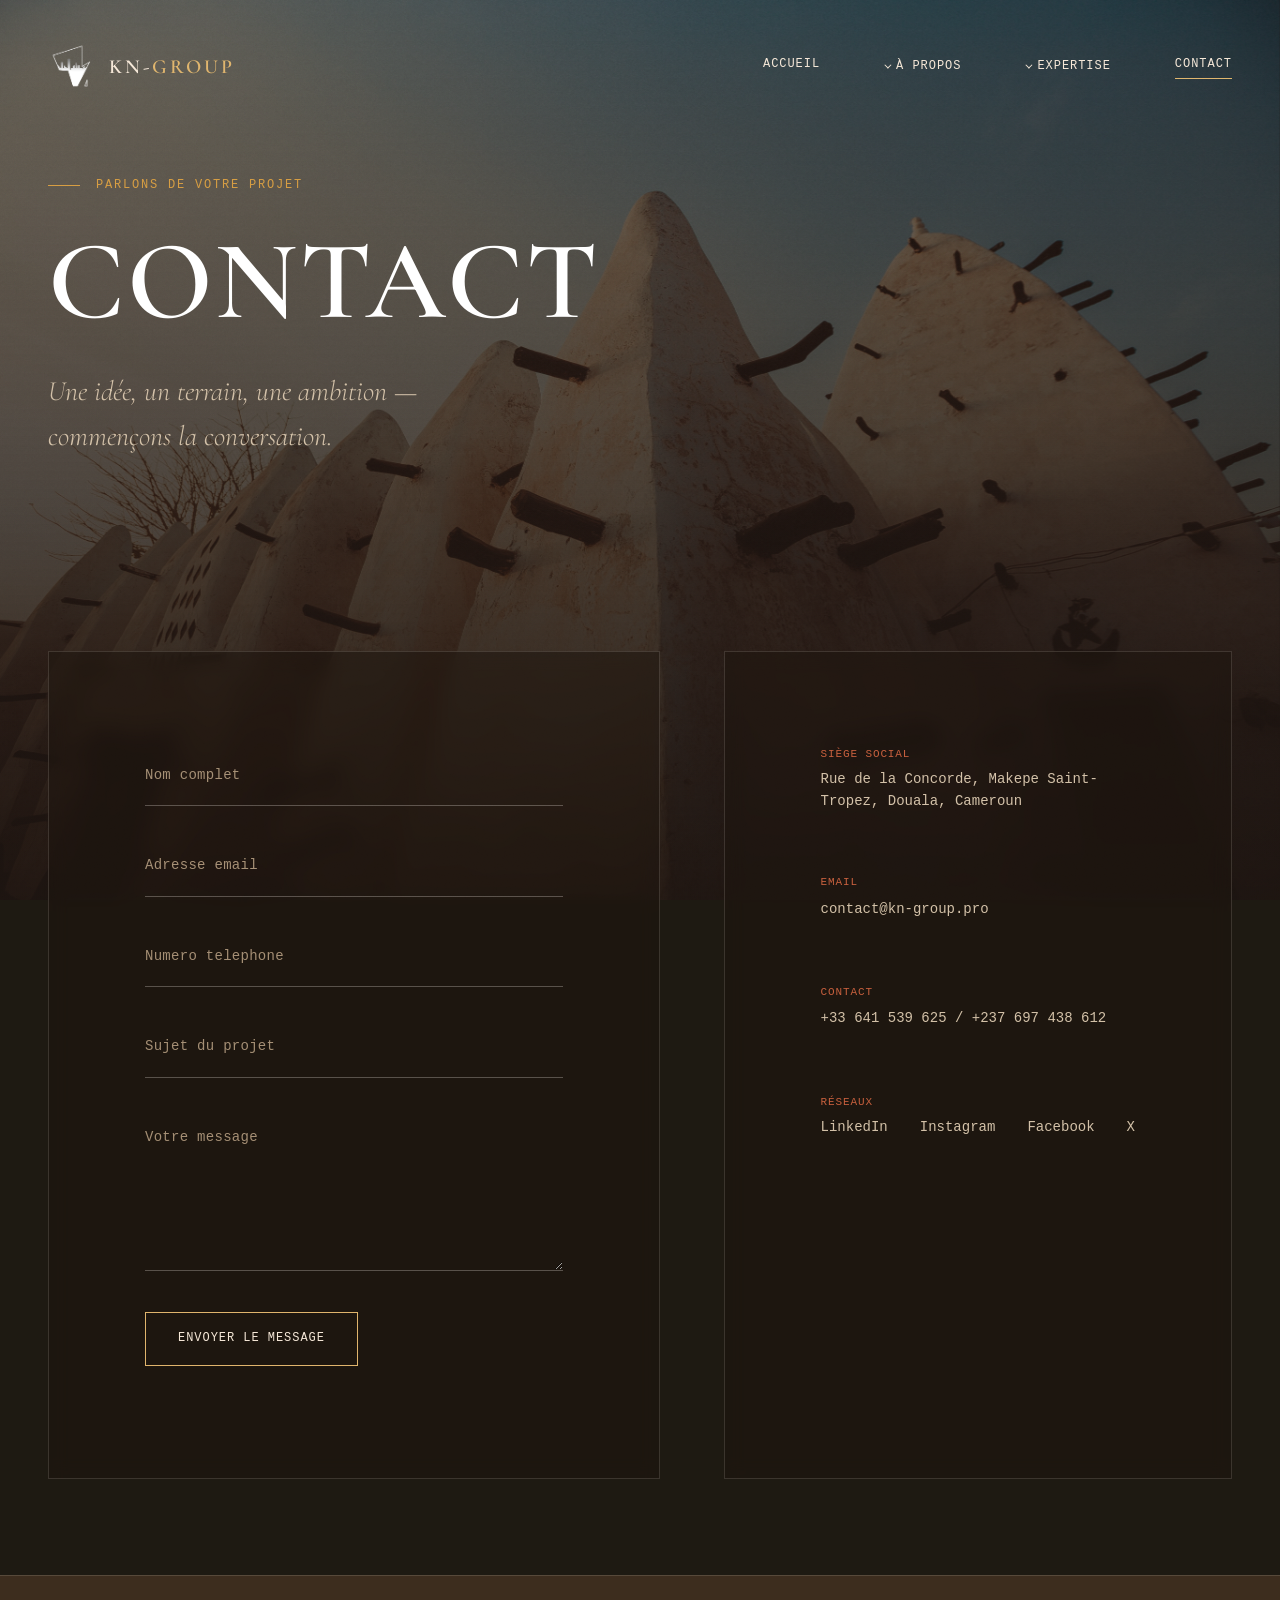
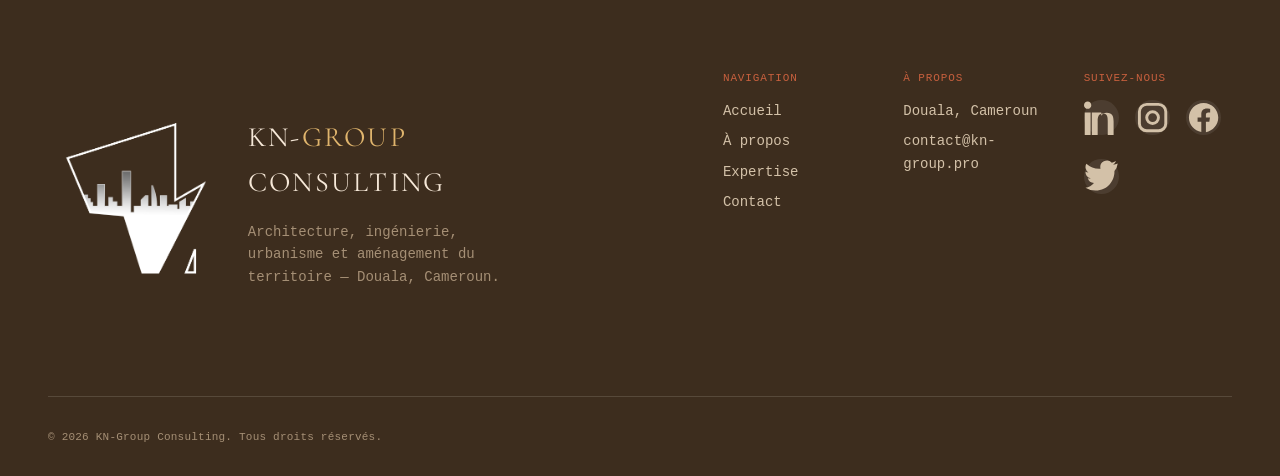
<file: contact.html>
<!DOCTYPE html>
<html lang="fr">
<head>
<meta charset="UTF-8">
<meta name="viewport" content="width=device-width, initial-scale=1.0">
<title>Contact — KN-Group Consulting</title>
<meta name="description" content="Contactez KN-Group Consulting — cabinet d'architecture, d'ingénierie et d'urbanisme basé à Douala, Cameroun.">
<link rel="preconnect" href="https://fonts.googleapis.com">
<link rel="preconnect" href="https://fonts.gstatic.com" crossorigin>
<link href="https://fonts.googleapis.com/css2?family=Cormorant+Garamond:ital,wght@0,300;0,500;0,600;1,300&family=DM+Mono:wght@300;400;500&display=swap" rel="stylesheet">
<link rel="stylesheet" href="css/reset.css">
<link rel="stylesheet" href="css/variables.css">
<link rel="stylesheet" href="css/layout.css">
<link rel="stylesheet" href="css/components.css">
<link rel="stylesheet" href="css/animations.css">
<link rel="icon" type="image/png" href="images/KLOGO7.png">
</head>
<body>

<!-- ============================= NAVIGATION ============================= -->
<nav class="site-nav">
  <a href="index.html" class="nav-logo" aria-label="KN Group Consulting">
    <!-- LOGO À REMPLACER : images/KLOGO7.png -->
    <img src="images/KLOGO7.png" alt="Logo KN Group Consulting">
    <span class="nav-logo__text">KN-<span>GROUP</span></span>
  </a>
   <div class="nav-links">
    <a href="index.html">Accueil</a>
    <div class="nav-dropdown">
      <a href="Apropos.html" aria-haspopup="true" aria-expanded="false">À propos</a>
      <div class="dropdown-menu" role="menu" aria-label="Sections À propos">
        <a role="menuitem" href="Apropos.html#qui-sommes-nous">Qui sommes-nous ?</a>
        <a role="menuitem" href="Apropos.html#vision">Notre vision</a>
        <a role="menuitem" href="Apropos.html#culture">Notre culture</a>
        <a role="menuitem" href="Apropos.html#rejoindre">Nous rejoindre</a>
        <a class="mega-cta" href="Apropos.html">Découvrir notre entreprise →</a>
      </div>
    </div>
    <div class="nav-dropdown">
      <a href="expertise.html" aria-haspopup="true" aria-expanded="false">Expertise</a>
      <div class="dropdown-menu" role="menu" aria-label="Domaines d'expertise">
        <a role="menuitem" href="expertise/urbanisme.html">Urbanisme &amp; aménagement du territoire</a>
        <a role="menuitem" href="expertise/architecture.html">Architecture</a>
        <a role="menuitem" href="expertise/design-interieure.html">Design intérieur</a>
        <a role="menuitem" href="expertise/immobilier.html">Immobilier</a>
        <a role="menuitem" href="expertise/ingenierie.html">Ingénierie structurelle &amp; génie des systèmes techniques</a>
        <a role="menuitem" href="expertise/energie.html">Énergie</a>
        <a role="menuitem" href="expertise/design-durable.html">Design durable</a>
        <a role="menuitem" href="expertise/conseil-assistance-technique.html">Conseil stratégique</a>
        <a class="mega-cta" href="expertise.html">Découvrir nos expertises →</a>
      </div>
    </div>
    <a href="contact.html">Contact</a>
  </div>
  <button class="nav-toggle" aria-label="Ouvrir le menu" aria-expanded="false">
    <span></span><span></span><span></span>
  </button>
</nav>

<div class="mobile-menu">
  <a href="index.html">Accueil</a>
  <div class="mobile-submenu">
    <div class="mobile-submenu-header">
      <a class="mobile-submenu-link" href="Apropos.html">À propos</a>
      <button class="mobile-submenu-toggle" type="button" aria-expanded="false" aria-controls="mobile-about" aria-label="Afficher les liens À propos">+</button>
    </div>
    <div class="mobile-submenu-links" id="mobile-about">
      <div>
        <a href="Apropos.html#qui-sommes-nous">Qui sommes-nous ?</a>
        <a href="Apropos.html#vision">Notre vision</a>
        <a href="Apropos.html#culture">Notre culture</a>
        <a href="Apropos.html#rejoindre">Nous rejoindre</a>
      </div>
    </div>
  </div>
  <div class="mobile-submenu">
    <div class="mobile-submenu-header">
      <a class="mobile-submenu-link" href="expertise.html">Expertise</a>
      <button class="mobile-submenu-toggle" type="button" aria-expanded="false" aria-controls="mobile-expertise" aria-label="Afficher les liens Expertise">+</button>
    </div>
    <div class="mobile-submenu-links" id="mobile-expertise">
      <div>
        <a href="expertise/urbanisme.html">Urbanisme &amp; aménagement du territoire</a>
        <a href="expertise/architecture.html">Architecture</a>
        <a href="expertise/design-interieure.html">Design intérieur</a>
        <a href="expertise/immobilier.html">Immobilier</a>
        <a href="expertise/ingenierie.html">Ingénierie structurelle &amp; génie des systèmes techniques</a>
        <a href="expertise/energie.html">Énergie</a>
        <a href="expertise/design-durable.html">Design durable</a>
        <a href="expertise/conseil-assistance-technique.html">Conseil stratégique</a>
      </div>
    </div>
  </div>
  <a href="contact.html">Contact</a>
  <div class="mobile-meta">
    <span>Douala, Cameroun</span>
    <span>contact@conctat@kn-group.pro</span>
  </div>
</div>

<!-- ============================= IMAGE DE FOND FIXE ============================= -->
<!-- Cette image reste fixe à l'écran pendant tout le défilement de la page et couvre 100% de l'écran. -->
<!-- IMAGE À REMPLACER : mettez ici le chemin de votre image locale, ex. images/contact/fond-contact.jpg -->
<div class="contact-fixed-bg" aria-hidden="true">
  <img class="contact-fixed-bg__image" src="images/contact.jpg" alt="">
  <div class="contact-fixed-bg__overlay"></div>
</div>

<main class="contact-page">

  <header class="contact-intro">
    <span class="hero-eyebrow">Parlons de votre projet</span>
    <h1 class="hero-title">Contact</h1>
    <p class="hero-tagline">Une idée, un terrain, une ambition — commençons la conversation.</p>
  </header>

  <section>
    <div class="container">
      <div class="contact-grid">

        <form class="reveal contact-panel" id="contact-form" novalidate>
          <div class="field">
            <input type="text" id="name" name="name" placeholder=" " required autocomplete="name">
            <label for="name">Nom complet</label>
          </div>
          <div class="field">
            <input type="email" id="email" name="email" placeholder=" " required autocomplete="email">
            <label for="email">Adresse email</label>
          </div>
          <div class="field">
            <input type="text" id="telephone" name="name" placeholder=" " required autocomplete="telephone">
            <label for="name">Numero telephone</label>
          </div>
          <div class="field">
            <input type="text" id="subject" name="subject" placeholder=" " autocomplete="off">
            <label for="subject">Sujet du projet</label>
          </div>
          <div class="field">
            <textarea id="message" name="message" placeholder=" " required rows="5"></textarea>
            <label for="message">Votre message</label>
          </div>
          <button type="submit" class="btn">Envoyer le message</button>
          <p id="form-status" style="margin-top: var(--space-sm); font-size: var(--fs-xs); color: var(--accent-ochre);" aria-live="polite"></p>
        </form>

        <div class="contact-info reveal contact-panel">
          <div class="contact-block">
            <h4>Siège social</h4>
            <p>Rue de la Concorde, Makepe Saint-Tropez, Douala, Cameroun</p>
            
          </div>
          <div class="contact-block">
            <h4>Email</h4>
            <a href="mailto:contact@kn-group.pro">contact@kn-group.pro</a>
          </div>
          <div class="contact-block">
            <h4>contact</h4>
            <a href="https://wa.me/33641539625" target="_blank" rel="noopener">+33 641 539 625 / </a>
            <a href="https://wa.me/237697438612" target="_blank" rel="noopener">+237 697 438 612</a>
          </div>
          <div class="contact-block">
            <h4>Réseaux</h4>
            <div class="social-row">
              <a href="https://www.linkedin.com/company/kemjio-group/?viewAsMember=true">LinkedIn</a>
              <a href="#">Instagram</a>
              <a href="#">Facebook</a>
              <a href="#">X</a>
            </div>
          </div>

        </div>

      </div>
    </div>
  </section>

</main>

<footer class="site-footer">
  <div class="container">
    <div class="footer-top">
      <div class="footer-brand-wrap">
        <div class="footer-brand-logo">
          <!-- LOGO À REMPLACER : images/KLOGO7.png -->
          <img src="images/KLOGO7.png" alt="Logo KN Group Consulting">
        </div>
        <div class="footer-brand-text">
          <div class="footer-brand">KN-<span>GROUP</span> CONSULTING</div>
          <p class="footer-tagline">Architecture, ingénierie, urbanisme et aménagement du territoire — Douala, Cameroun.</p>
        </div>
      </div>
      <div class="footer-cols">
        <div class="footer-col">
          <h5>Navigation</h5>
          <a href="index.html">Accueil</a>
          <a href="Apropos.html">À propos</a>
          <a href="expertise.html">Expertise</a>
          <a href="contact.html">Contact</a>
        </div>
        <div class="footer-col">
          <h5>À propos</h5>
          <p>Douala, Cameroun</p>
          <a href="mailto:contact@kn-group.pro">contact@kn-group.pro</a>
        </div>
        <div class="footer-col">
          <h5>Suivez-nous</h5>
          <div class="footer-social">
            <a href="#" class="social-link" aria-label="LinkedIn">
              <svg viewBox="0 0 24 24" fill="currentColor" aria-hidden="true">
                <path d="M4.98 3.5C4.98 4.88 3.87 6 2.5 6S0 4.88 0 3.5 1.12 1 2.5 1 4.98 2.12 4.98 3.5zM.5 8.5h4V24h-4V8.5zm7.5 0h3.75v2.2h.05c.52-.98 1.8-2.02 3.7-2.02 3.96 0 4.69 2.6 4.69 5.98V24h-4V14.4c0-2.28-.05-5.2-3.17-5.2-3.2 0-3.69 2.5-3.69 5.07V24h-4V8.5z"/>
              </svg>
            </a>
            <a href="#" class="social-link" aria-label="Instagram">
              <svg viewBox="0 0 24 24" fill="none" stroke="currentColor" stroke-width="2" aria-hidden="true">
                <rect x="3" y="3" width="18" height="18" rx="5" ry="5"/>
                <circle cx="12" cy="12" r="4"/>
                <path d="M17.5 6.5h.01"/>
              </svg>
            </a>
            <a href="#" class="social-link" aria-label="Facebook">
              <svg viewBox="0 0 24 24" fill="currentColor" aria-hidden="true">
                <path d="M22 12c0-5.52-4.48-10-10-10S2 6.48 2 12c0 4.99 3.66 9.12 8.44 9.88v-6.99H7.9v-2.89h2.54V9.7c0-2.5 1.49-3.89 3.78-3.89 1.1 0 2.25.2 2.25.2v2.47h-1.27c-1.25 0-1.63.77-1.63 1.56v1.87h2.78l-.44 2.89h-2.34V22C18.34 21.12 22 16.99 22 12z"/>
              </svg>
            </a>
            <a href="#" class="social-link" aria-label="X Twitter">
              <svg viewBox="0 0 24 24" fill="currentColor" aria-hidden="true">
                <path d="M23 2.999a10.9 10.9 0 0 1-3.14.86 4.48 4.48 0 0 0 1.98-2.48 9.14 9.14 0 0 1-2.88 1.1 4.52 4.52 0 0 0-7.7 4.12A12.84 12.84 0 0 1 1.64 3.16a4.5 4.5 0 0 0 1.4 6.03 4.48 4.48 0 0 1-2.05-.56v.06a4.52 4.52 0 0 0 3.63 4.43 4.52 4.52 0 0 1-2.04.08 4.52 4.52 0 0 0 4.22 3.13A9.06 9.06 0 0 1 1 19.54a12.8 12.8 0 0 0 6.92 2.03c8.3 0 12.84-6.88 12.84-12.84 0-.2 0-.42-.01-.63A9.22 9.22 0 0 0 23 2.999z"/>
              </svg>
            </a>
          </div>
        </div>
      </div>
    </div>
    <div class="footer-bottom">
      <span>© 2026 KN-Group Consulting. Tous droits réservés.</span>
      <span><a href="mailto:josefernandleuwat@gmail.com"></a></span>
    </div>
  </div>
</footer>

<button class="back-to-top" aria-label="Retour en haut">↑</button>

<script src="js/main.js"></script>
<script src="js/animations.js"></script>
<script>
(function () {

    const form = document.getElementById("contact-form");
    const status = document.getElementById("form-status");

    if (!form) return;

    form.addEventListener("submit", function (e) {

        e.preventDefault();

        // Récupération des informations
        const nom = document.getElementById("name").value.trim();
        const email = document.getElementById("email").value.trim();
        const telephone = document.getElementById("telephone").value.trim();
        const sujet = document.getElementById("subject").value.trim();
        const message = document.getElementById("message").value.trim();

        // Vérification
        if (!nom || !email || !telephone || !message) {
            status.textContent = "Veuillez remplir tous les champs obligatoires.";
            return;
        }

        // Numéro WhatsApp KN-GROUP
        const numeroWhatsApp = "237697438612";

        // Création du message
        const texte = `Bonjour KN-GROUP,

Nom : ${nom}
Email : ${email}
Téléphone : ${telephone}
Sujet : ${sujet || "Non précisé"}

Message :
${message}`;

        // Création du lien WhatsApp
        const lien = "https://wa.me/" +
            numeroWhatsApp +
            "?text=" +
            encodeURIComponent(texte);

        // Ouvrir WhatsApp
        window.open(lien, "_blank");

        // Message sur le site
        status.textContent = "Merci d'avoir contacter KN-group Consulting";

    });

})();
</script>
</body>
</html>
</file>
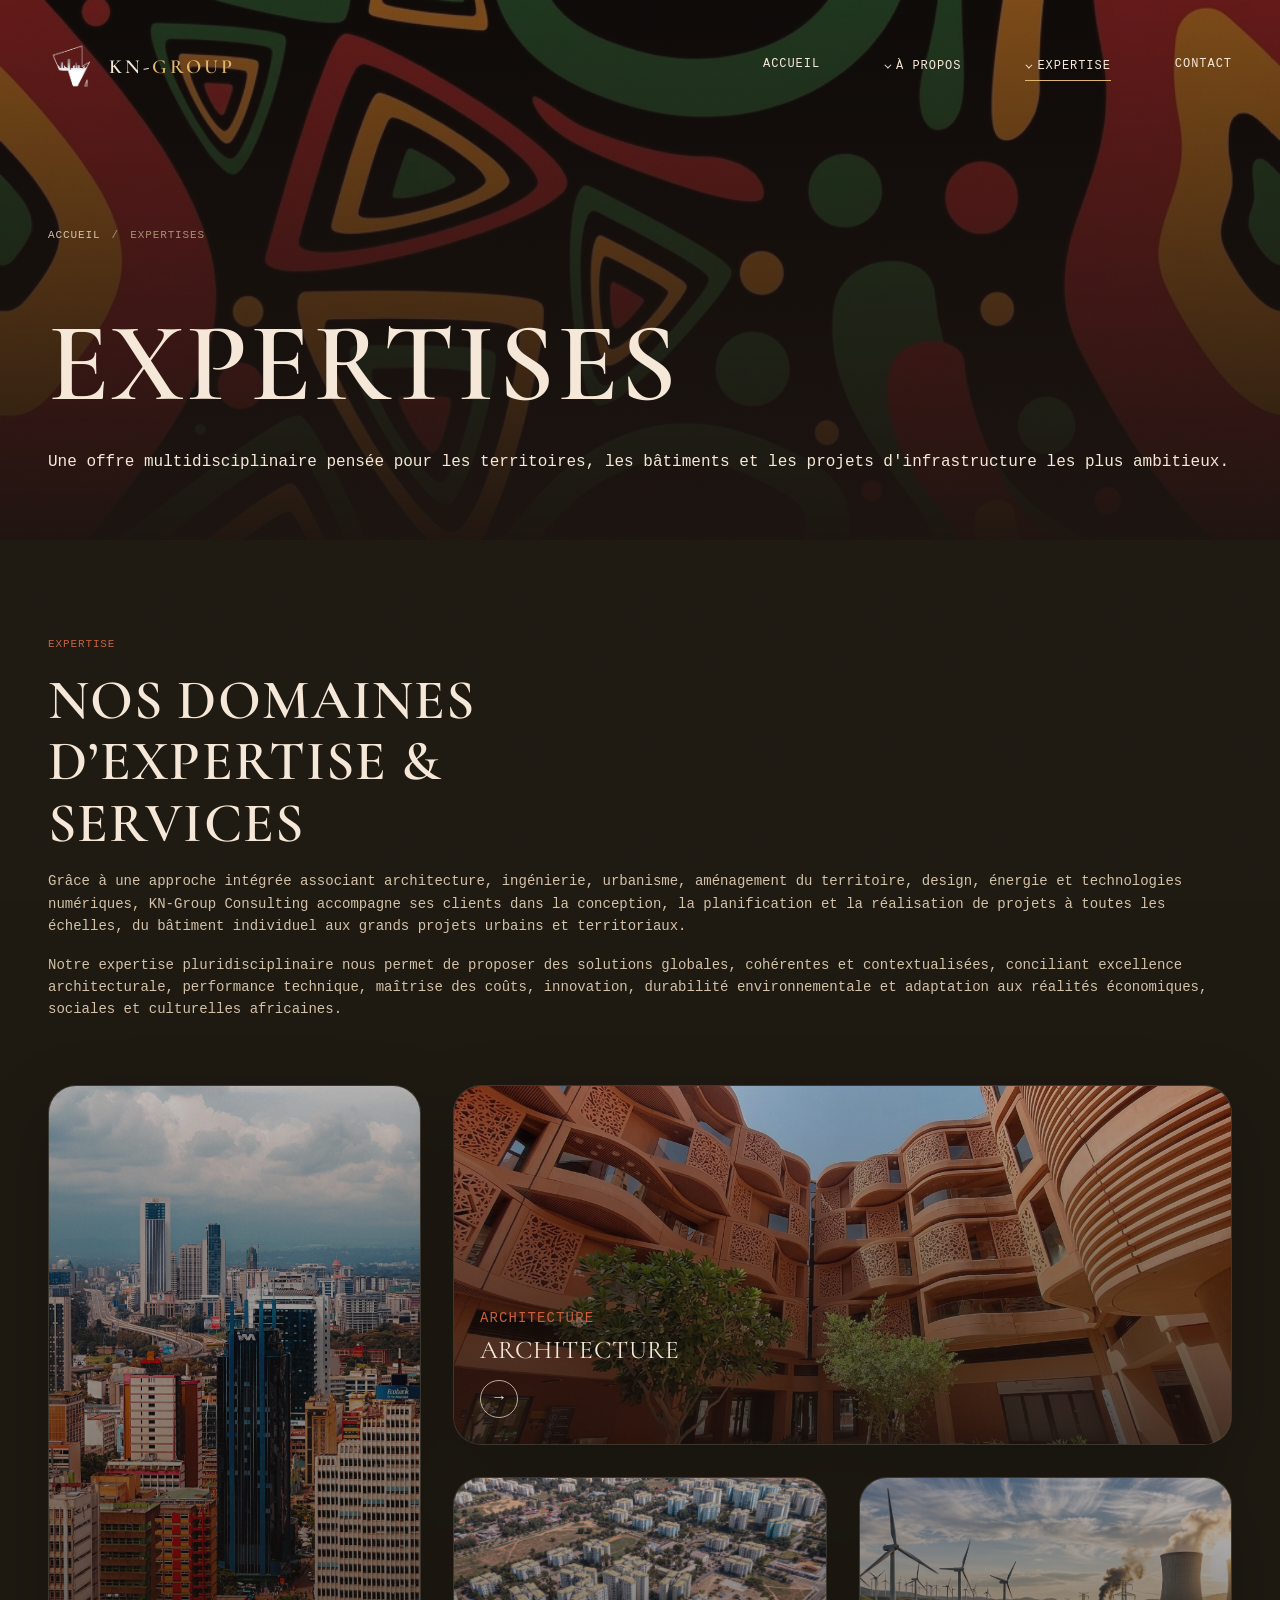
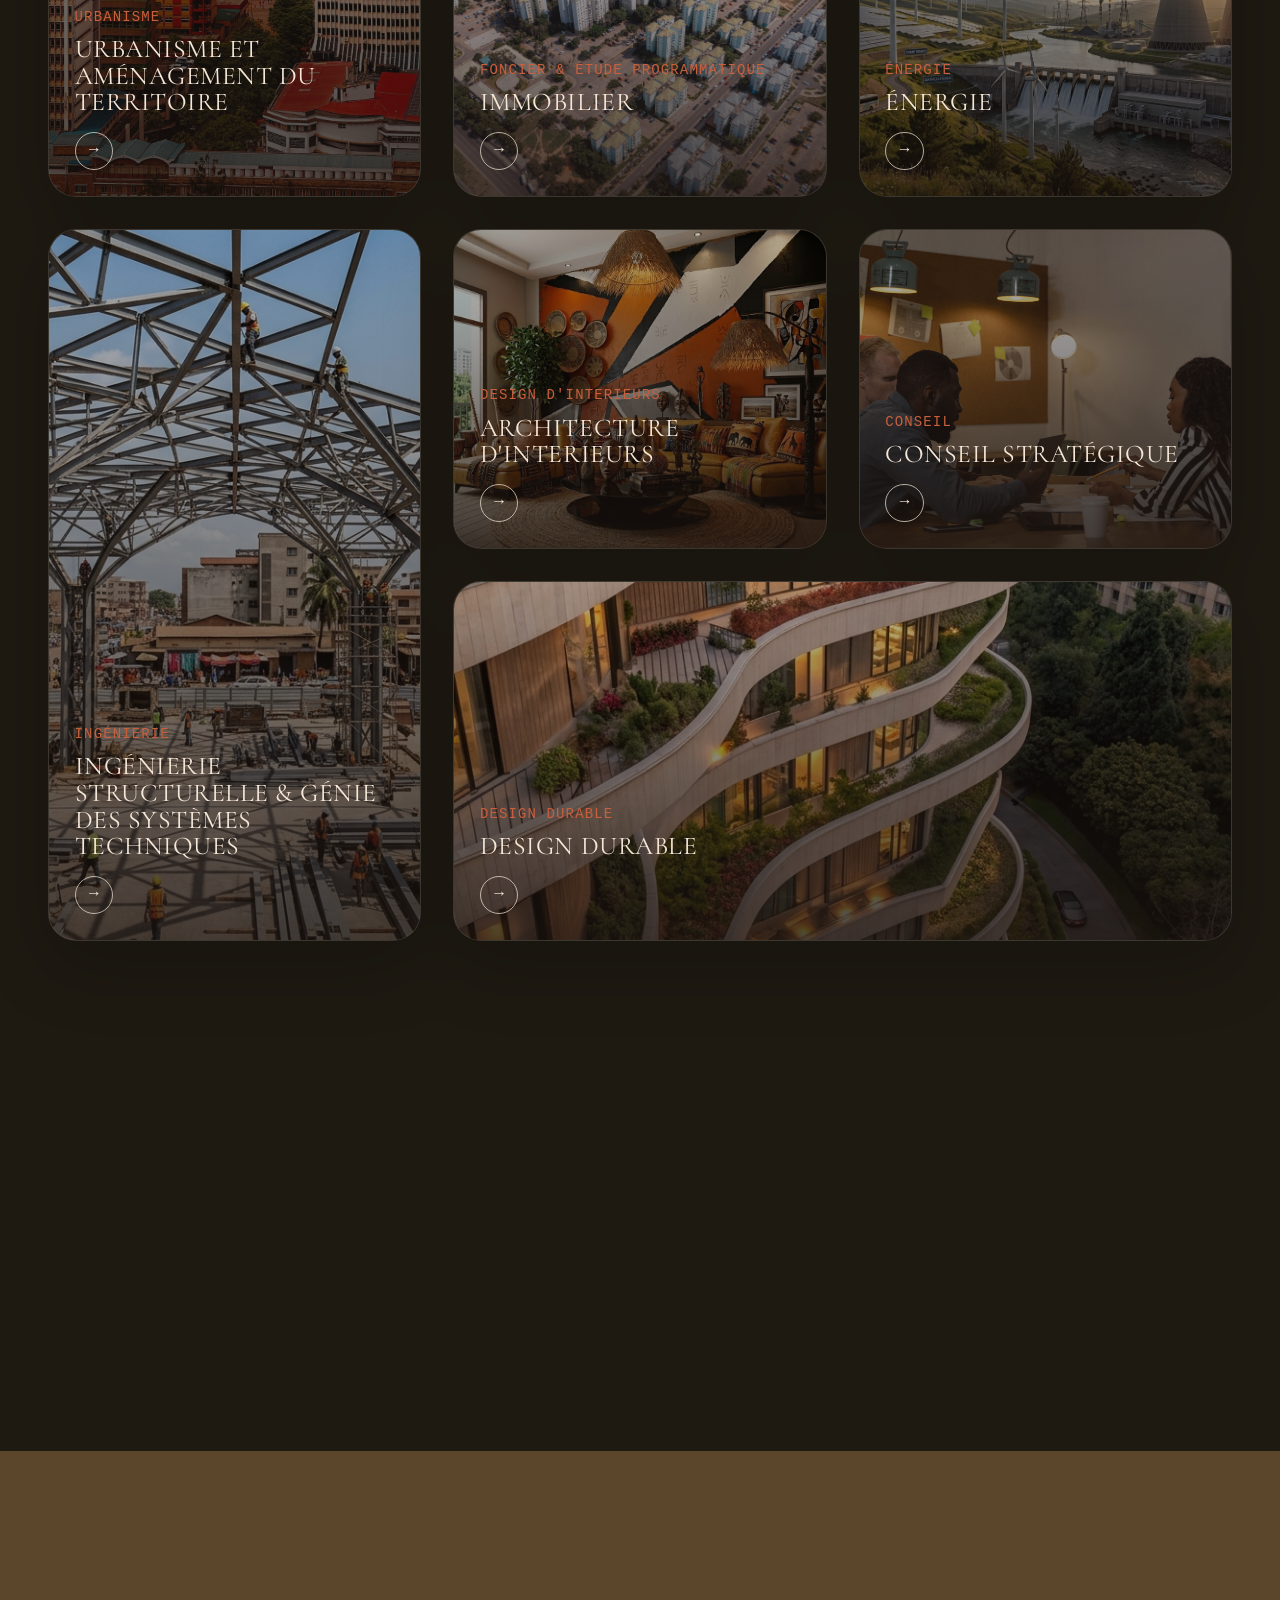
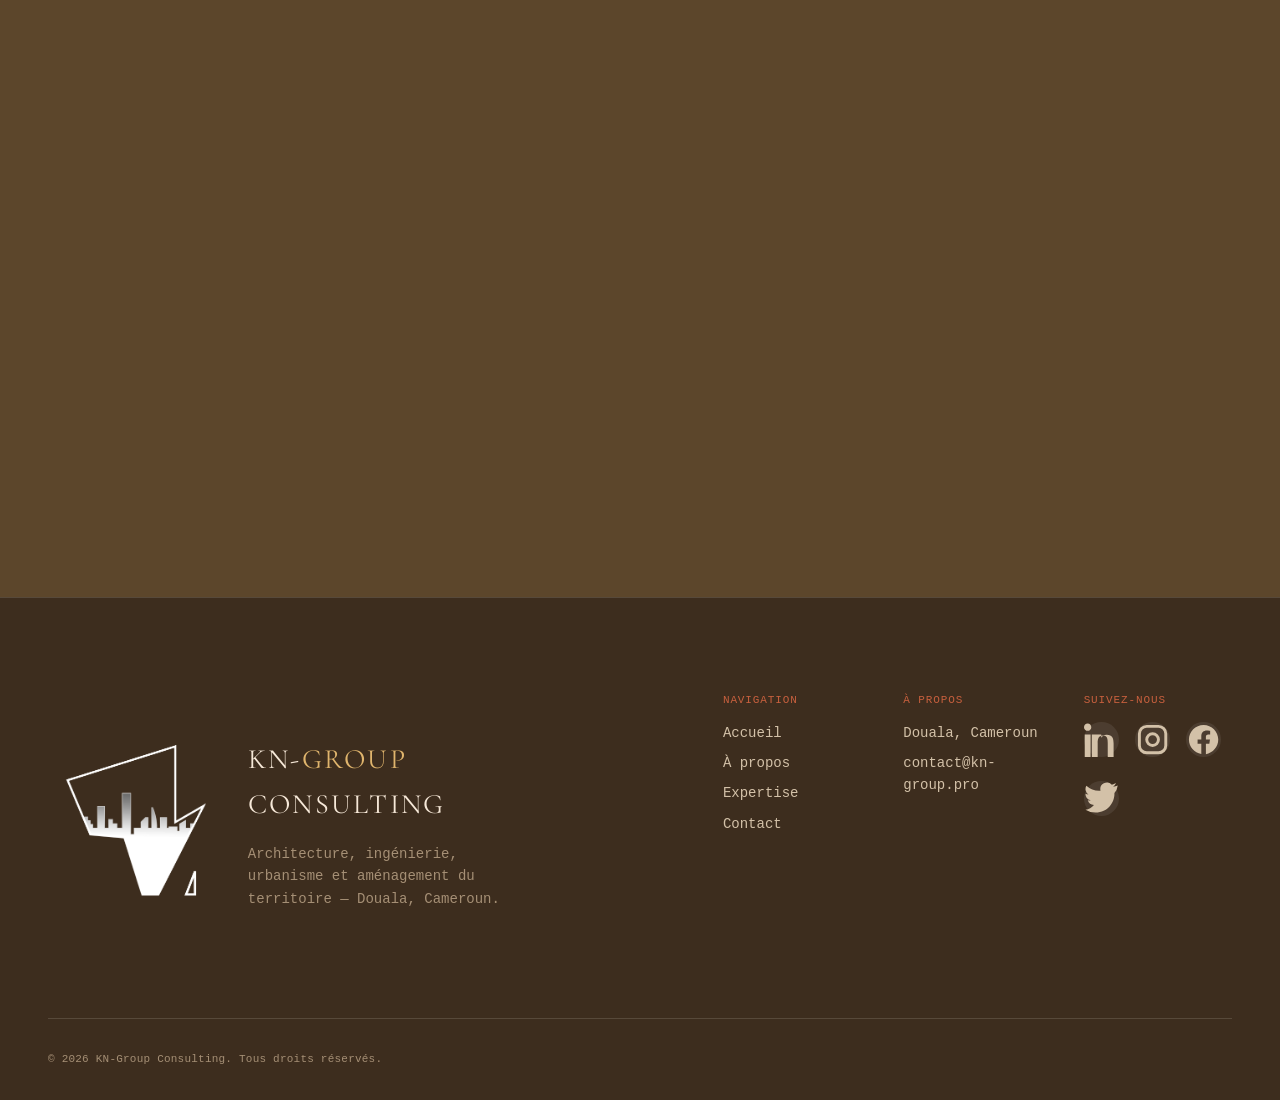
<file: expertise.html>
<!DOCTYPE html>
<html lang="fr">
<head>
<meta charset="UTF-8">
<meta name="viewport" content="width=device-width, initial-scale=1.0">
<title>Expertises — KN-Group Consulting</title>
<meta name="description" content="Découvrez les expertises de KN-Group : urbanisme, architecture, aménagement du territoire, ingénierie structurelle, génie civil, MEP, design durable, innovation numérique et conseil technique.">
<link rel="preconnect" href="https://fonts.googleapis.com">
<link rel="preconnect" href="https://fonts.gstatic.com" crossorigin>
<link href="https://fonts.googleapis.com/css2?family=Cormorant+Garamond:ital,wght@0,300;0,500;0,600;1,300&family=DM+Mono:wght@300;400;500&display=swap" rel="stylesheet">
<link rel="stylesheet" href="css/reset.css">
<link rel="stylesheet" href="css/variables.css">
<link rel="stylesheet" href="css/layout.css">
<link rel="stylesheet" href="css/components.css">
<link rel="stylesheet" href="css/animations.css">
<link rel="icon" type="image/png" href="images/KLOGO7.png">
</head>
<body>

<nav class="site-nav">
  <a href="index.html" class="nav-logo" aria-label="KN Group Consulting">
    <!-- LOGO À REMPLACER : images/KLOGO7.png -->
    <img src="images/KLOGO7.png" alt="Logo KN Group Consulting">
    <span class="nav-logo__text">KN-<span>GROUP</span></span>
  </a>
  <div class="nav-links">
    <a href="index.html">Accueil</a>
    <div class="nav-dropdown">
      <a href="Apropos.html" aria-haspopup="true" aria-expanded="false">À propos</a>
      <div class="dropdown-menu" role="menu" aria-label="Sections À propos">
        <a role="menuitem" href="Apropos.html#qui-sommes-nous">Qui sommes-nous ?</a>
        <a role="menuitem" href="Apropos.html#vision">Notre vision</a>
        <a role="menuitem" href="Apropos.html#culture">Notre culture</a>
        <a role="menuitem" href="Apropos.html#rejoindre">Nous rejoindre</a>
        <a class="mega-cta" href="Apropos.html">Découvrir notre entreprise →</a>
      </div>
    </div>
    <div class="nav-dropdown">
      <a href="expertise.html" aria-haspopup="true" aria-expanded="false">Expertise</a>
      <div class="dropdown-menu" role="menu" aria-label="Domaines d'expertise">
        <a role="menuitem" href="expertise/urbanisme.html">Urbanisme &amp; aménagement du territoire</a>
        <a role="menuitem" href="expertise/architecture.html">Architecture</a>
        <a role="menuitem" href="expertise/design-interieure.html">Design intérieur</a>
        <a role="menuitem" href="expertise/immobilier.html">Immobilier</a>
        <a role="menuitem" href="expertise/ingenierie.html">Ingénierie structurelle &amp; génie des systèmes techniques</a>
        <a role="menuitem" href="expertise/energie.html">Énergie</a>
        <a role="menuitem" href="expertise/design-durable.html">Design durable</a>
        <a role="menuitem" href="expertise/conseil-assistance-technique.html">Conseil stratégique</a>
        <a class="mega-cta" href="expertise.html">Découvrir nos expertises →</a>
      </div>
    </div>
    <a href="contact.html">Contact</a>
  </div>
  <button class="nav-toggle" aria-label="Ouvrir le menu" aria-expanded="false">
    <span></span><span></span><span></span>
  </button>
</nav>

<div class="mobile-menu">
  <a href="index.html">Accueil</a>
  <div class="mobile-submenu">
    <div class="mobile-submenu-header">
      <a class="mobile-submenu-link" href="Apropos.html">À propos</a>
      <button class="mobile-submenu-toggle" type="button" aria-expanded="false" aria-controls="mobile-about" aria-label="Afficher les liens À propos">+</button>
    </div>
    <div class="mobile-submenu-links" id="mobile-about">
      <div>
        <a href="Apropos.html#qui-sommes-nous">Qui sommes-nous ?</a>
        <a href="Apropos.html#vision">Notre vision</a>
        <a href="Apropos.html#culture">Notre culture</a>
        <a href="Apropos.html#rejoindre">Nous rejoindre</a>
      </div>
    </div>
  </div>
  <div class="mobile-submenu">
    <div class="mobile-submenu-header">
      <a class="mobile-submenu-link" href="expertise.html">Expertise</a>
      <button class="mobile-submenu-toggle" type="button" aria-expanded="false" aria-controls="mobile-expertise" aria-label="Afficher les liens Expertise">+</button>
    </div>
    <div class="mobile-submenu-links" id="mobile-expertise">
      <div>
        <a href="expertise/urbanisme.html">Urbanisme &amp; aménagement du territoire</a>
        <a href="expertise/architecture.html">Architecture</a>
        <a href="expertise/design-interieure.html">Design intérieur</a>
        <a href="expertise/immobilier.html">Immobilier</a>
        <a href="expertise/ingenierie.html">Ingénierie structurelle &amp; génie des systèmes techniques</a>
        <a href="expertise/energie.html">Énergie</a>
        <a href="expertise/design-durable.html">Design durable</a>
        <a href="expertise/conseil-assistance-technique.html">Conseil stratégique</a>
      </div>
    </div>
  </div>
  <a href="contact.html">Contact</a>
  <div class="mobile-meta">
    <span>Douala, Cameroun</span>
    <span>contact@kn-group.pro</span>
  </div>
</div>

<header class="hero page-hero">
  <div class="hero-media">
    <img src="images/expertise.png" alt="Architecture et urbanisme contemporains">
  </div>
  <div class="hero-content">
    <div class="detail-breadcrumb">
      <a href="index.html">Accueil</a>
      <span>/</span>
      <span>Expertises</span>
    </div>
    <h1 class="hero-title">Expertises</h1>
    <p class="hero-description">Une offre multidisciplinaire pensée pour les territoires, les bâtiments et les projets d'infrastructure les plus ambitieux.</p>
  </div>
</header>

<section>
  <div class="container">
    <div class="section-head reveal">
      <span class="section-coord">Expertise</span>
      <h2 class="section-title">NOS DOMAINES D’EXPERTISE &amp; SERVICES</h2>
      <p class="section-lede">
       Grâce à une approche intégrée associant architecture, ingénierie, urbanisme, aménagement du territoire,
       design, énergie et technologies numériques, KN-Group Consulting accompagne ses clients dans la conception, 
       la planification et la réalisation de projets à toutes les échelles, du bâtiment individuel aux grands projets urbains 
       et territoriaux.
      </p>
      <p class="section-lede">
       Notre expertise pluridisciplinaire nous permet de proposer des solutions globales, cohérentes et contextualisées, 
       conciliant excellence architecturale, performance technique, maîtrise des coûts, innovation, durabilité environnementale et 
       adaptation aux réalités économiques, sociales et culturelles africaines.
      </p>
    </div>

    <div class="expertise-grid reveal-stagger">
      <a class="expertise-card expertise-card--tall" href="expertise/urbanisme.html">
        <img loading="lazy" src="images/expertise/urbanisme.jpg" alt="Ville moderne en planification urbaine">
        <div class="expertise-card__content">
          <span class="expertise-card__eyebrow">Urbanisme</span>
          <h3>Urbanisme et Aménagement du territoire</h3>
          <span class="expertise-card__arrow">→</span>
        </div>
      </a>
      <a class="expertise-card expertise-card--wide" href="expertise/architecture.html">
        <img loading="lazy" src="images/expertise/architecture.png" alt="Bâtiment contemporain et façade moderne">
        <div class="expertise-card__content">
          <span class="expertise-card__eyebrow">Architecture</span>
          <h3>Architecture</h3>
          <span class="expertise-card__arrow">→</span>
        </div>
      </a>
      <a class="expertise-card" href="expertise/amenagement-du-territoire.html">
        <img loading="lazy" src="images/expertise/immobilier.jpg" alt="Infrastructures et développement territorial">
        <div class="expertise-card__content">
          <span class="expertise-card__eyebrow">Foncier & étude programmatique</span>
          <h3>Immobilier</h3>
          <span class="expertise-card__arrow">→</span>
        </div>
      </a>
      <a class="expertise-card" href="expertise/energie.html">
        <img loading="lazy" src="images/expertise/energie.png" alt="Charpente métallique et structure technique">
        <div class="expertise-card__content">
          <span class="expertise-card__eyebrow">Énergie</span>
          <h3>Énergie</h3>
          <span class="expertise-card__arrow">→</span>
        </div>
      </a>
      <a class="expertise-card expertise-card--tall" href="expertise/ingenierie.html">
        <img loading="lazy" src="images/expertise/ingenierie.png" alt="Ponts et infrastructures de génie civil">
        <div class="expertise-card__content">
          <span class="expertise-card__eyebrow">Ingénierie</span>
          <h3>Ingénierie structurelle & génie des systèmes techniques</h3>
          <span class="expertise-card__arrow">→</span>
        </div>
      </a>
      <a class="expertise-card" href="expertise/ingenierie-mep.html">
        <img loading="lazy" src="images/expertise/design-interieure.png" alt="Systèmes techniques MEP modernes">
        <div class="expertise-card__content">
          <span class="expertise-card__eyebrow">Design d'interieurs</span>
          <h3>Architecture d'interieurs</h3>
          <span class="expertise-card__arrow">→</span>
        </div>
      </a>
      <a class="expertise-card" href="expertise/conseil-assistance-technique.html">
        <img loading="lazy" src="images/expertise/conseil.jpg" alt="Réunion de projet et accompagnement technique">
        <div class="expertise-card__content">
          <span class="expertise-card__eyebrow">Conseil</span>
          <h3>Conseil stratégique</h3>
          <span class="expertise-card__arrow">→</span>
        </div>
      </a>
      <a class="expertise-card expertise-card--wide" href="expertise/design-durable.html">
        <img loading="lazy" src="images/expertise/design-durable.png" alt="Bâtiment durable avec énergie renouvelable">
        <div class="expertise-card__content">
          <span class="expertise-card__eyebrow">Design durable</span>
          <h3>Design durable</h3>
          <span class="expertise-card__arrow">→</span>
        </div>
      </a>
    </div>

    <div class="section-head reveal">
      <h2 class="section-title">Notre approche intégrée</h2>
      <p class="section-lede">
       À travers cette combinaison d’expertises, KN-Group Consulting se positionne comme un partenaire capable d’intervenir sur 
       l’ensemble du cycle de développement d’un projet : diagnostic, stratégie, programmation, conception, ingénierie, 
       planification, conseil, coordination et accompagnement à la réalisation.
      </p>
      <p class="section-lede">
       Notre approche est particulièrement adaptée aux réalités et aux défis des territoires africains : croissance urbaine rapide, 
       pression démographique, déficit d’infrastructures, enjeux fonciers, transition énergétique, changement climatique, 
       mobilité, accès aux services essentiels et amélioration du cadre de vie.
      </p>
      <p class="section-lede">
       Notre ambition est de contribuer à l’émergence de villes et territoires africains plus intelligents, inclusifs, résilients, 
       compétitifs et durables, en plaçant l’innovation, la qualité de vie et la préservation des ressources au cœur des 
       stratégies de développement.
      </p>
    </div>
  </div>
</section>

<section class="section-alt">
  <div class="container">
    <div class="cta-panel reveal">
      <h2 class="section-title">Vous avez un projet ? Construisons ensemble une solution adaptée à vos besoins.</h2>
      <div>
        <a class="btn" href="contact.html">Nous contacter</a>
        <!-- <a class="btn" href="contact.html">Nous contacter</a> -->
      </div>
    </div>
  </div>
</section>

<footer class="site-footer">
  <div class="container">
    <div class="footer-top">
      <div class="footer-brand-wrap">
        <div class="footer-brand-logo">
          <!-- LOGO À REMPLACER : images/KLOGO7.png -->
          <img src="images/KLOGO7.png" alt="Logo KN Group Consulting">
        </div>
        <div class="footer-brand-text">
          <div class="footer-brand">KN-<span>GROUP</span> CONSULTING</div>
          <p class="footer-tagline">Architecture, ingénierie, urbanisme et aménagement du territoire — Douala, Cameroun.</p>
        </div>
      </div>
      <div class="footer-cols">
        <div class="footer-col">
          <h5>Navigation</h5>
          <a href="index.html">Accueil</a>
          <a href="Apropos.html">À propos</a>
          <a href="expertise.html">Expertise</a>
          <a href="contact.html">Contact</a>
        </div>
        <div class="footer-col">
          <h5>À propos</h5>
          <p>Douala, Cameroun</p>
          <a href="mailto:contact@kn-group.pro">contact@kn-group.pro</a>
        </div>
        <div class="footer-col">
          <h5>Suivez-nous</h5>
          <div class="footer-social">
            <a href="#" class="social-link" aria-label="LinkedIn">
              <svg viewBox="0 0 24 24" fill="currentColor" aria-hidden="true">
                <path d="M4.98 3.5C4.98 4.88 3.87 6 2.5 6S0 4.88 0 3.5 1.12 1 2.5 1 4.98 2.12 4.98 3.5zM.5 8.5h4V24h-4V8.5zm7.5 0h3.75v2.2h.05c.52-.98 1.8-2.02 3.7-2.02 3.96 0 4.69 2.6 4.69 5.98V24h-4V14.4c0-2.28-.05-5.2-3.17-5.2-3.2 0-3.69 2.5-3.69 5.07V24h-4V8.5z"/>
              </svg>
            </a>
            <a href="#" class="social-link" aria-label="Instagram">
              <svg viewBox="0 0 24 24" fill="none" stroke="currentColor" stroke-width="2" aria-hidden="true">
                <rect x="3" y="3" width="18" height="18" rx="5" ry="5"/>
                <circle cx="12" cy="12" r="4"/>
                <path d="M17.5 6.5h.01"/>
              </svg>
            </a>
            <a href="#" class="social-link" aria-label="Facebook">
              <svg viewBox="0 0 24 24" fill="currentColor" aria-hidden="true">
                <path d="M22 12c0-5.52-4.48-10-10-10S2 6.48 2 12c0 4.99 3.66 9.12 8.44 9.88v-6.99H7.9v-2.89h2.54V9.7c0-2.5 1.49-3.89 3.78-3.89 1.1 0 2.25.2 2.25.2v2.47h-1.27c-1.25 0-1.63.77-1.63 1.56v1.87h2.78l-.44 2.89h-2.34V22C18.34 21.12 22 16.99 22 12z"/>
              </svg>
            </a>
            <a href="#" class="social-link" aria-label="X Twitter">
              <svg viewBox="0 0 24 24" fill="currentColor" aria-hidden="true">
                <path d="M23 2.999a10.9 10.9 0 0 1-3.14.86 4.48 4.48 0 0 0 1.98-2.48 9.14 9.14 0 0 1-2.88 1.1 4.52 4.52 0 0 0-7.7 4.12A12.84 12.84 0 0 1 1.64 3.16a4.5 4.5 0 0 0 1.4 6.03 4.48 4.48 0 0 1-2.05-.56v.06a4.52 4.52 0 0 0 3.63 4.43 4.52 4.52 0 0 1-2.04.08 4.52 4.52 0 0 0 4.22 3.13A9.06 9.06 0 0 1 1 19.54a12.8 12.8 0 0 0 6.92 2.03c8.3 0 12.84-6.88 12.84-12.84 0-.2 0-.42-.01-.63A9.22 9.22 0 0 0 23 2.999z"/>
              </svg>
            </a>
          </div>
        </div>
      </div>
    </div>
    <div class="footer-bottom">
      <span>© 2026 KN-Group Consulting. Tous droits réservés.</span>
      <span><a href="mailto:josefernandleuwat@gmail.com"></a></span>
    </div>
  </div>
</footer>
<button class="back-to-top" aria-label="Retour en haut">↑</button>
<script src="js/main.js"></script>
<script src="js/animations.js"></script>
<script src="js/counter.js"></script>
</body>
</html>
</file>
<file: css/variables.css>
:root {
  /* Couleurs de base */
  --bg-primary: #1E1A12;
  --bg-secondary: #3D2D1E;
  --surface: #5C462B;
  --surface-light: #8B6A44;
  --white: #Ffffff;

  --accent-gold: #E0B56D;
  --accent-terracotta: #C8603E;
  --accent-ochre: #D79D42;
  --gold: #FFD700;

  --text-primary: #F6E8D8;
  --text-secondary: #D3C1A8;
  --text-muted: #A58F75;

  --line: rgba(243, 237, 228, 0.14);
  --line-strong: rgba(243, 237, 228, 0.28);

  /* Typographie */
  --font-display: 'Cormorant Garamond', serif;
  --font-body: 'Osvald', monospace;

  --tracking-tight: 0.02em;
  --tracking-wide: 0.08em;
  --tracking-wider: 0.15em;

  /* Échelle */
  --fs-2xs: 0.6875rem;
  --fs-xs: 0.75rem;
  --fs-sm: 0.875rem;
  --fs-base: 1rem;
  --fs-md: 1.25rem;
  --fs-lg: 1.75rem;
  --fs-xl: 2.5rem;
  --fs-2xl: 3.5rem;
  --fs-3xl: 5rem;
  --fs-4xl: 7rem;

  /* Espacements */
  --space-xs: 0.5rem;
  --space-sm: 1rem;
  --space-md: 2rem;
  --space-lg: 4rem;
  --space-xl: 6rem;
  --space-2xl: 10rem;

  /* Grille & structure */
  --container-max: 1440px;
  --gutter: clamp(1.25rem, 4vw, 3rem);

  /* Mouvement */
  --ease-editorial: cubic-bezier(0.65, 0, 0.35, 1);
  --ease-soft: cubic-bezier(0.22, 1, 0.36, 1);
  --dur-fast: 0.35s;
  --dur-med: 0.6s;
  --dur-slow: 1.1s;
}
</file>
<file: css/layout.css>
/* ==========================================================================
   Layout
   ========================================================================== */

/* Grain overlay -------------------------------------------------------- */
body::before {
  content: '';
  position: fixed;
  inset: 0;
  z-index: 9999;
  pointer-events: none;
  opacity: 0.05;
  mix-blend-mode: overlay;
  background-image: url("data:image/svg+xml,%3Csvg xmlns='http://www.w3.org/2000/svg' width='120' height='120'%3E%3Cfilter id='n'%3E%3CfeTurbulence type='fractalNoise' baseFrequency='0.9' numOctaves='2' stitchTiles='stitch'/%3E%3C/filter%3E%3Crect width='100%25' height='100%25' filter='url(%23n)'/%3E%3C/svg%3E");
}

.container {
  width: 100%;
  max-width: var(--container-max);
  margin: 0 auto;
  padding: 0 var(--gutter);
}

html { scroll-behavior: smooth; }
section[id] { scroll-margin-top: 96px; }

/* Nav -------------------------------------------------------------------- */
.site-nav {
  position: fixed;
  top: 0;
  left: 0;
  right: 0;
  z-index: 1000;
  display: flex;
  align-items: center;
  justify-content: space-between;
  padding: var(--space-md) var(--gutter);
  background: transparent;
  transition: background var(--dur-med) var(--ease-editorial), padding var(--dur-med) var(--ease-editorial), border-color var(--dur-med) var(--ease-editorial);
  border-bottom: 1px solid transparent;
}

.site-nav.scrolled {
  background: rgba(28, 20, 16, 0.92);
  backdrop-filter: blur(10px);
  padding: var(--space-sm) var(--gutter);
  border-bottom: 1px solid var(--line);
}

.nav-logo {
  display: inline-flex;
  align-items: center;
  gap: 0.75rem;
  font-family: var(--font-display);
  font-size: var(--fs-md);
  font-weight: 600;
  letter-spacing: var(--tracking-wider);
  text-transform: uppercase;
}

.nav-logo img {
  display: block;
  width: auto;
  height: 70px;
  object-fit: contain;
  flex-shrink: 0;
}

.nav-logo__text {
  display: inline-flex;
  align-items: center;
}

.nav-logo__text span {
  color: var(--accent-gold);
}

.nav-links {
  display: none;
  gap: var(--space-lg);
  align-items: center;
}

.nav-dropdown { position: static; }

.nav-dropdown > a {
  display: inline-flex;
  align-items: center;
  gap: 7px;
}

.nav-dropdown > a::before {
  content: '';
  width: 5px;
  height: 5px;
  border-right: 1px solid currentColor;
  border-bottom: 1px solid currentColor;
  transform: rotate(45deg) translateY(-2px);
  transition: transform 250ms var(--ease-soft);
}

.nav-dropdown:hover > a::before,
.nav-dropdown:focus-within > a::before,
.nav-dropdown.is-open > a::before { transform: rotate(225deg) translate(-2px, -1px); }

.dropdown-menu {
  position: fixed;
  top: 72px;
  left: 0;
  width: 100vw;
  height: auto;
  min-height: 0;
  padding: clamp(38px, 5vh, 64px) max(var(--gutter), calc((100vw - var(--container-max)) / 2));
  display: grid;
  grid-template-columns: repeat(3, minmax(0, 1fr));
  grid-template-rows: repeat(3, min-content) min-content;
  grid-auto-flow: column;
  column-gap: clamp(48px, 8vw, 144px);
  row-gap: clamp(20px, 2.8vh, 34px);
  background: rgba(14, 12, 11, 0.2);
  backdrop-filter: blur(16px);
  -webkit-backdrop-filter: blur(16px);
  box-shadow: 0 28px 60px rgba(0, 0, 0, 0.28);
  opacity: 0;
  visibility: hidden;
  transform: translateY(-10px);
  pointer-events: none;
  transition: opacity 250ms var(--ease-soft), transform 250ms var(--ease-soft), visibility 0s linear 250ms;
  transition-delay: 0ms, 0ms, 400ms;
}

.nav-dropdown:has(> a[href="Apropos.html"]) .dropdown-menu {
  grid-template-columns: repeat(2, minmax(0, 1fr));
  grid-template-rows: repeat(4, min-content) min-content;
}

.nav-dropdown:hover .dropdown-menu,
.nav-dropdown:focus-within .dropdown-menu,
.nav-dropdown.is-open .dropdown-menu {
  opacity: 1;
  visibility: visible;
  transform: translateY(0);
  pointer-events: auto;
  transition-delay: 0ms, 0ms, 0s;
}

.nav-links .dropdown-menu a {
  display: flex;
  align-items: center;
  padding: 0;
  font-family: var(--font-display);
  font-size: clamp(1.5rem, 2vw, 1.875rem);
  font-weight: 300;
  line-height: 1.08;
  letter-spacing: var(--tracking-tight);
  text-transform: none;
  color: rgba(255, 255, 255, 0.92);
  border-radius: 0;
  transition: color 300ms var(--ease-soft), transform 300ms var(--ease-soft);
}

.nav-links .dropdown-menu a::after { display: none; }

.nav-links .dropdown-menu a:hover,
.nav-links .dropdown-menu a:focus-visible {
  color: var(--accent-gold);
  background: transparent;
  transform: translateX(10px);
  outline: none;
}

.nav-links .dropdown-menu .mega-cta {
  grid-column: 1;
  grid-row: 4;
  margin-top: clamp(18px, 3vh, 32px);
  font-family: var(--font-body);
  font-size: var(--fs-xs);
  font-weight: 400;
  letter-spacing: var(--tracking-wide);
  text-transform: uppercase;
  color: var(--text-secondary);
}

.nav-links .dropdown-menu .mega-cta:hover,
.nav-links .dropdown-menu .mega-cta:focus-visible { color: var(--accent-gold); }

.nav-dropdown:has(> a[href="Apropos.html"]) .mega-cta { grid-row: 5; }

.nav-links a {
  font-size: var(--fs-xs);
  letter-spacing: var(--tracking-wide);
  text-transform: uppercase;
  position: relative;
  padding-bottom: 4px;
  transition: color var(--dur-fast) var(--ease-soft);
}

.nav-links a::after {
  content: '';
  position: absolute;
  left: 0;
  bottom: 0;
  width: 0;
  height: 1px;
  background: var(--accent-gold);
  transition: width var(--dur-fast) var(--ease-soft);
}

.nav-links a:hover,
.nav-links a.active {
  color: var(--text-primary);
}

.nav-links a:hover::after,
.nav-links a.active::after {
  width: 100%;
}

.nav-toggle {
  display: flex;
  flex-direction: column;
  gap: 5px;
  width: 28px;
  z-index: 1100;
}

.nav-toggle span {
  height: 1px;
  width: 100%;
  background: var(--text-primary);
  transition: transform var(--dur-fast) var(--ease-soft), opacity var(--dur-fast) var(--ease-soft);
}

.nav-toggle.open span:nth-child(1) {
  transform: translateY(6px) rotate(45deg);
}
.nav-toggle.open span:nth-child(2) {
  opacity: 0;
}
.nav-toggle.open span:nth-child(3) {
  transform: translateY(-6px) rotate(-45deg);
}

.mobile-menu {
  position: fixed;
  inset: 0;
  background: var(--bg-primary);
  z-index: 1050;
  display: flex;
  flex-direction: column;
  justify-content: center;
  padding: var(--gutter);
  transform: translateY(-100%);
  transition: transform var(--dur-med) var(--ease-editorial);
}

.mobile-menu.open {
  transform: translateY(0);
}

.mobile-menu a {
  font-family: var(--font-display);
  font-size: var(--fs-2xl);
  text-transform: uppercase;
  letter-spacing: var(--tracking-tight);
  padding: var(--space-sm) 0;
  border-bottom: 1px solid var(--line);
  opacity: 0.6;
  transition: opacity var(--dur-fast) var(--ease-soft), padding-left var(--dur-fast) var(--ease-soft), color var(--dur-fast);
}

.mobile-menu a:hover,
.mobile-menu a.active {
  opacity: 1;
  padding-left: var(--space-sm);
  color: var(--accent-gold);
}

.mobile-submenu { border-bottom: 1px solid var(--line); }

.mobile-submenu-header {
  display: flex;
  align-items: center;
  justify-content: space-between;
  gap: var(--space-sm);
}

.mobile-submenu-link {
  flex: 1;
  display: block;
  padding: var(--space-sm) 0;
  color: var(--text-secondary);
  font-family: var(--font-display);
  font-size: var(--fs-2xl);
  text-transform: uppercase;
  letter-spacing: var(--tracking-tight);
}

.mobile-submenu-link:hover,
.mobile-submenu-link.active {
  color: var(--accent-gold);
  padding-left: var(--space-sm);
}

.mobile-submenu-toggle {
  flex-shrink: 0;
  display: flex;
  align-items: center;
  justify-content: center;
  width: 40px;
  height: 40px;
  padding: 0;
  color: var(--accent-gold);
  font-family: var(--font-body);
  font-size: 1.5rem;
  font-weight: 300;
  background: transparent;
  border: 0;
}

.mobile-submenu-toggle::after {
  content: '+';
  color: var(--accent-gold);
  font-family: var(--font-body);
  font-size: 1.5rem;
  font-weight: 300;
  transition: transform 250ms var(--ease-soft);
}

.mobile-submenu.is-open .mobile-submenu-toggle::after { transform: rotate(45deg); }

.mobile-submenu-links {
  display: grid;
  grid-template-rows: 0fr;
  overflow: hidden;
  transition: grid-template-rows 250ms var(--ease-soft);
}

.mobile-submenu.is-open .mobile-submenu-links { grid-template-rows: 1fr; }
.mobile-submenu-links > div { min-height: 0; }

.mobile-submenu-links a {
  display: block;
  padding: 8px 0 8px var(--space-md);
  border: 0;
  font-family: var(--font-body);
  font-size: var(--fs-sm);
  letter-spacing: var(--tracking-tight);
  text-transform: none;
}

.mobile-meta {
  margin-top: var(--space-xl);
  display: flex;
  flex-direction: column;
  gap: var(--space-xs);
  font-size: var(--fs-xs);
  color: var(--text-muted);
  letter-spacing: var(--tracking-wide);
}

/* Hero --------------------------------------------------------------------*/
.hero {
  position: relative;
  min-height: 100svh;
  display: flex;
  align-items: flex-end;
  overflow: hidden;
  isolation: isolate;
}

.hero-media {
  position: absolute;
  inset: 0;
  z-index: 0;
}

.hero-media img {
  width: 100%;
  height: 100%;
  object-fit: cover;
  transform: scale(1.08);
  animation: heroZoomOut 8s var(--ease-editorial) forwards;
}

.hero-media::after {
  content: '';
  position: absolute;
  inset: 0;
  background: linear-gradient(180deg, rgba(28,20,16,0.35) 0%, rgba(28,20,16,0.55) 55%, rgba(28,20,16,0.96) 100%);
}

.hero-content {
  position: relative;
  z-index: 1;
  width: 100%;
  padding: 0 var(--gutter) var(--space-2xl);
  display: flex;
  flex-direction: column;
  gap: var(--space-md);
}

.hero-eyebrow {
  font-size: var(--fs-xs);
  letter-spacing: var(--tracking-wider);
  text-transform: uppercase;
  color: var(--accent-ochre);
  display: flex;
  align-items: center;
  gap: var(--space-sm);
}

.hero-eyebrow::before {
  content: '';
  width: 32px;
  height: 1px;
  background: var(--accent-ochre);
}

.hero-title {
  font-family: var(--font-display);
  font-weight: 600;
  text-transform: uppercase;
  font-size: clamp(2.75rem, 9vw, var(--fs-4xl));
  letter-spacing: var(--tracking-tight);
  line-height: 0.98;
  max-width: 16ch;
}

.hero-tagline {
  font-family: var(--font-display);
  font-weight: 300;
  font-style: italic;
  font-size: var(--fs-lg);
  color: var(--text-secondary);
  max-width: 40ch;
}

.hero-scroll {
  position: absolute;
  bottom: var(--space-md);
  right: var(--gutter);
  z-index: 1;
  display: flex;
  flex-direction: column;
  align-items: center;
  gap: var(--space-xs);
  font-size: var(--fs-2xs);
  letter-spacing: var(--tracking-wide);
  text-transform: uppercase;
  color: var(--text-secondary);
}

.hero-scroll .line {
  width: 1px;
  height: 40px;
  background: var(--line-strong);
  position: relative;
  overflow: hidden;
}

.hero-scroll .line::after {
  content: '';
  position: absolute;
  top: -100%;
  left: 0;
  width: 100%;
  height: 100%;
  background: var(--accent-gold);
  animation: scrollLine 2.2s var(--ease-editorial) infinite;
}

.hero-slider {
  min-height: 100svh;
}

.hero-slides {
  position: absolute;
  inset: 0;
}

.hero-slide {
  position: absolute;
  inset: 0;
  opacity: 0;
  visibility: hidden;
  transition: opacity 4s var(--ease-editorial), visibility 4s var(--ease-editorial);
}

.hero-slide.is-active {
  opacity: 1;
  visibility: visible;
}

.hero-slide__image {
  position: absolute;
  inset: 0;
  width: 100%;
  height: 100%;
  object-fit: cover;
  object-position: center;
  transform: scale(1);
  transform-origin: center center;
  transition: transform 8s ease-out, opacity 4s ease;
  will-change: transform, opacity;
  backface-visibility: hidden;
}

.hero-slide.is-active .hero-slide__image {
  transform: scale(1.02);
}

.hero-overlay {
  position: absolute;
  inset: 0;
  background: transparent;
  z-index: 0;
}

.hero-slider .hero-content {
  height: 100%;
  padding: 0 var(--gutter) var(--space-2xl);
  display: flex;
  align-items: flex-end;
  justify-content: flex-end;
  margin-left: 10rem;
  margin-top: 5rem;
}

.hero-slider .hero-copy {
  max-width: 42rem;
  width: min(100%, 42rem);
  display: flex;
  flex-direction: column;
  align-items: flex-start;
  gap: var(--space-sm);
  text-align: left;
}

.hero-slider .hero-title {
  font-family: var(--font-display);
  font-weight: 600;
  text-transform: uppercase;
  font-size: clamp(1.8rem, 3.2vw, 2.8rem);
  letter-spacing: var(--tracking-tight);
  line-height: 0.94;
  max-width: 8ch;
  /*color: var(--text-primary);*/
  color: var(--accent-ochre);
  opacity: 0;
  transform: translateY(28px);
  transition: opacity 0.8s var(--ease-editorial), transform 0.8s var(--ease-editorial);
}

.hero-title--split {
  text-align: center;
  max-width: 100%;
  display: block;
}

.hero-slider .hero-description {
  font-family: var(--font-body);
  font-size: clamp(0.82rem, 0.95vw, 1rem);
  line-height: 1.75;
  color: rgba(246, 232, 216, 0.84);
  max-width: 34rem;
  transform: translateY(24px);
  transition: opacity 0.8s var(--ease-editorial) 0.15s, transform 0.8s var(--ease-editorial) 0.15s;
}

.hero-slider .hero-divider {
  width: 84px;
  height: 1px;
  background: rgba(246, 232, 216, 0.72);
  opacity: 0;
  transform: translateY(10px);
  transition: opacity 0.8s var(--ease-editorial) 0.28s, transform 0.8s var(--ease-editorial) 0.28s;
}

@media (max-width: 768px) {
  .hero-slider .hero-content {
    justify-content: center;
    align-items: flex-end;
    margin-left: 0;
    margin-top: 20rem;
    padding: 0 var(--gutter) 2.5rem;
  }

  .hero-slider .hero-copy {
    align-items: center;
    text-align: center;
    width: min(100%, 32rem);
    max-width: 100%;
  }

  .hero-slider .hero-title {
    font-size: 2rem;
  }

  .hero-slider .hero-description {
    font-size: 1.25rem;
  }
}

.hero-slide.is-active .hero-title,
.hero-slide.is-active .hero-description,
.hero-slide.is-active .hero-divider {
  opacity: 1;
  transform: translateY(0);
}

.hero-pagination {
  position: absolute;
  left: var(--gutter);
  top: 50%;
  z-index: 2;
  display: flex;
  flex-direction: column;
  gap: 0.8rem;
  transform: translateY(-50%);
}

.hero-dot {
  width: 0.7rem;
  height: 0.7rem;
  padding: 0;
  border-radius: 999px;
  border: 1px solid rgba(246, 232, 216, 0.8);
  background: transparent;
  box-shadow: inset 0 0 0 0 rgba(246, 232, 216, 0.8);
  transition: transform var(--dur-fast) var(--ease-soft), background var(--dur-fast) var(--ease-soft), border-color var(--dur-fast) var(--ease-soft);
  cursor: pointer;
}

.hero-dot:hover,
.hero-dot:focus-visible {
  transform: scale(1.15);
  border-color: var(--text-primary);
  outline: none;
}

.hero-dot.is-active {
  width: 0.9rem;
  height: 0.9rem;
  background: var(--text-primary);
  border-color: var(--text-primary);
  transform: scale(1.2);
}

@media (max-width: 767px) {
  .hero-slider .hero-content {
    align-items: flex-end;
    justify-content: center;
    padding: 0 var(--gutter) 4rem;
  }

  .hero-slider .hero-copy {
    align-items: center;
    text-align: center;
    max-width: 100%;
    width: 100%;
  }

  .hero-slider .hero-title {
    max-width: none;
    font-size: clamp(2.3rem, 10vw, 3.25rem);
  }

  .hero-slider .hero-description {
    max-width: 24rem;
    font-size: 0.95rem;
  }

  .hero-pagination {
    left: 50%;
    top: auto;
    bottom: 2rem;
    flex-direction: row;
    transform: translateX(-50%);
    gap: 0.7rem;
  }
}

@media (min-width: 768px) and (max-width: 1024px) {
  .hero-slider .hero-content {
    padding-bottom: calc(var(--space-2xl) - 1rem);
  }

  .hero-slider .hero-copy {
    max-width: 30rem;
  }
}

/* Titres des slides : angle inférieur droit sur desktop ------------------- */
@media (min-width: 768px) {
  .hero-slider .hero-content {
    justify-content: flex-end;
    align-items: flex-end;
    margin: 0;
    padding: 0 clamp(1.75rem, 4vw, 4rem) clamp(2rem, 4vw, 4rem);
  }

  .hero-slider .hero-copy {
    align-items: flex-end;
    width: min(100%, 34rem);
    max-width: 34rem;
    text-align: right;
  }

  .hero-slider .hero-title,
  .hero-slider .hero-title--split {
    max-width: 20ch;
    text-align: right;
    color: #E0B56D;
    font-size: clamp(1rem, 4vw, 3rem);
    line-height: 0.98;
    text-shadow: 0 3px 18px rgba(30, 26, 18, 0.92);
  }
}

@media (max-width: 767px) {
  .hero-slider .hero-content {
    position: absolute;
    right: 0;
    bottom: 0;
    left: 0;
    height: auto;
    margin: 0;
    padding: 0 var(--gutter) 5rem;
  }

  .hero-slider .hero-title,
  .hero-slider .hero-title--split {
    max-width: 15ch;
    text-align: center;
    color: #E0B56D;
    line-height: 1;
    text-shadow: 0 3px 18px rgba(30, 26, 18, 0.92);
  }
}

/* Page hero (non-home pages) ---------------------------------------------*/
.page-hero {
  position: relative;
  min-height: 60vh;
  display: flex;
  align-items: flex-end;
  padding-top: 10rem;
}

.page-hero .hero-media::after {
  background: linear-gradient(180deg, rgba(28,20,16,0.5) 0%, rgba(28,20,16,0.98) 100%);
}

.page-hero .hero-content {
  padding-bottom: var(--space-lg);
}

/* Contact : image du hero fixe pendant le défilement ---------------------- */
@media (min-width: 768px) {
  .contact-hero .hero-media {
    position: fixed;
    top: 0;
    right: 0;
    bottom: auto;
    left: 0;
    height: 60vh;
  }
}

/* Section generic ---------------------------------------------------------*/
section {
  position: relative;
  padding: var(--space-xl) 0;
}

.section-alt {
  background: var(--surface);
}

#qui-sommes-nous {
  background: #1E1A12;
  position: relative;
  overflow: hidden;
}



#philo {
  background: #F8F7F4;
  color: #2B1D16;
  position: relative;
  overflow: hidden;
}

#philo::before {
  content: '';
  position: absolute;
  inset: 0;
  background: linear-gradient(160deg, rgba(184, 138, 68, 0.06), transparent 45%);
  pointer-events: none;
}


#philo .value-card {
  position: relative;
  background: #2B1D16;
  border: 1px solid rgba(184, 138, 68, 0.18);
  border-radius: 28px;
  padding: clamp(2rem, 2.5vw, 2.5rem);
  box-shadow: 0 26px 50px rgba(43, 29, 22, 0.16);
  transition: transform var(--dur-fast) var(--ease-soft), border-color var(--dur-fast) var(--ease-soft);
}

#philo .value-card:hover {
  transform: translateY(-5px);
  border-color: rgba(184, 138, 68, 0.32);
}

#philo .value-num {
  display: inline-block;
  margin-bottom: 1rem;
  color: #B88A44;
  font-size: 1.15rem;
  letter-spacing: 0.18em;
  text-transform: uppercase;
}

#philo .value-card h4 {
  color: #F8F7F4;
  margin-bottom: 0.85rem;
}

#philo .value-card p {
  color: rgba(248, 247, 244, 0.86);
  line-height: 1.8;
}

#philo .values-grid {
  display: grid;
  grid-template-columns: repeat(2, minmax(0, 1fr));
  gap: clamp(1.5rem, 2vw, 2.5rem);
}

#philo .value-card {
  display: grid;
  grid-template-columns: 1fr;
  gap: var(--space-md);
  align-items: start;
  padding: clamp(1.5rem, 1.75vw, 2rem);
}

#philo .value-card__media {
  border-radius: 24px;
  overflow: hidden;
  min-height: 180px;
  box-shadow: 0 20px 40px rgba(0, 0, 0, 0.22);
}

#philo .value-card__media img {
  width: 100%;
  height: 100%;
  object-fit: cover;
  display: block;
}

#philo .value-card__content {
  display: flex;
  flex-direction: column;
  justify-content: center;
  gap: 0.75rem;
}

@media (max-width: 980px) {
  #philo .values-grid {
    grid-template-columns: 1fr;
  }

  #philo .value-card {
    grid-template-columns: 1fr;
  }
}

.section-head {
  display: flex;
  flex-direction: column;
  gap: var(--space-sm);
  margin-bottom: var(--space-lg);
}

.section-coord {
  font-size: var(--fs-2xs);
  letter-spacing: var(--tracking-wide);
  text-transform: uppercase;
  color: var(--accent-terracotta);
}

.section-title {
  font-family: var(--font-display);
  font-weight: 600;
  text-transform: uppercase;
  font-size: clamp(2rem, 4.5vw, var(--fs-2xl));
  letter-spacing: var(--tracking-tight);
  max-width: 20ch;
}

.section-lede {
  max-width: 100%;
  color: var(--text-secondary);
  font-size: var(--fs-sm);
}

#qui-sommes-nous .section-lede span {
  color: var(--text-primary);
  font-weight: 400;
}
#qui-sommes-nous .strong, .strong{
  font-style: italic;
  color: var(--accent-terracotta)
}

#culture{ background:var(--bg-primary); }
  #culture .container{ max-width:1180px; margin:0 auto; }

  #culture .culture-head{ margin-bottom:56px; max-width:70ch; }
  #culture .section-coord{
    font-size:12px; letter-spacing:var(--tracking-wider); text-transform:uppercase;
    color:var(--accent-terracotta); display:block; margin-bottom:14px;
  }
  #culture .section-title{
    font-family:var(--font-display); font-weight:600; text-transform:uppercase;
    font-size:clamp(1.9rem,4vw,2.6rem); letter-spacing:var(--tracking-tight);
    margin:0 0 18px; line-height:1.08;
  }
  #culture .section-lede{ color:var(--text-secondary); font-size:1rem; line-height:1.75; }

  .culture-list{
    display:flex; flex-direction:column;
    gap:96px; /* espace vertical généreux pour laisser respirer les cercles qui débordent */
    margin-top:16px;
  }

  .culture-band{
    position:relative;
    display:grid;
    grid-template-columns: 1fr;
    align-items:stretch;
    background:var(--bg-secondary);
    border:1px solid var(--line);
    border-radius:999px;
    overflow:visible;
  }

  @media (min-width:900px){
    .culture-band{
      grid-template-columns: 1fr 220px;
      min-height:200px;
    }
    .culture-band.is-reversed{
      grid-template-columns: 220px 1fr;
    }
    .culture-band.is-reversed .culture-band__body{ order:2; }
    .culture-band.is-reversed .culture-band__media{ order:1; }
  }

  .culture-band__body{
    padding:40px 48px;
    display:flex;
    flex-direction:column;
    justify-content:center;
    gap:10px;
  }

  .culture-band__eyebrow{
    display:inline-flex; align-items:center; gap:8px;
    align-self:flex-start;
    padding:5px 12px;
    border:1px solid var(--accent-gold);
    border-radius:999px;
    font-size:11px; letter-spacing:var(--tracking-wide); text-transform:uppercase;
    color:var(--accent-gold);
    margin-bottom:6px;
  }

  .culture-band__body h3{
    font-family:var(--font-display); font-weight:600; text-transform:uppercase;
    font-size:clamp(1.15rem,1.6vw,1.4rem); letter-spacing:var(--tracking-tight);
    margin:0 0 4px; color:var(--text-primary);
  }

  .culture-band__body p{
    color:var(--text-secondary); font-size:0.92rem; line-height:1.7; margin:0;
    max-width:62ch;
  }

  /* Zone image — remplace l'icône de la référence. C'est ICI que tu glisses ton image */
  .culture-band__media{
    position:relative;
    min-height:180px;
    border-radius:0 999px 999px 0;
    overflow:hidden;
    background:
      repeating-linear-gradient(45deg, rgba(184,138,68,0.06) 0 10px, transparent 10px 20px),
      var(--bg-secondary);
    border-left:1px dashed var(--line-strong);
    display:flex;
    align-items:center;
    justify-content:center;
  }
  .culture-band.is-reversed .culture-band__media{
    border-radius:999px 0 0 999px;
    border-left:none;
    border-right:1px dashed var(--line-strong);
  }
  @media (max-width:899px){
    .culture-band__media{
      border-radius:0 0 32px 32px;
      border-left:none;
      border-top:1px dashed var(--line-strong);
      min-height:160px;
    }
    .culture-band.is-reversed .culture-band__media{
      border-radius:0 0 32px 32px;
      border-right:none;
      border-top:1px dashed var(--line-strong);
    }
  }

  .culture-band__media img{
    width:100%; height:100%; object-fit:cover; display:block;
  }

  /* Placeholder visible tant qu'aucune image n'est chargée */
  .culture-band__media .placeholder-label{
    display:flex; flex-direction:column; align-items:center; gap:6px;
    color:var(--text-muted);
    font-size:11px; letter-spacing:var(--tracking-wide); text-transform:uppercase;
    text-align:center; padding:0 16px;
  }
  .culture-band__media .placeholder-label svg{ width:26px; height:26px; opacity:0.6; }
  /* Dès qu'une <img> a un src valide, cache le label via la classe .has-image côté HTML */
  .culture-band__media.has-image .placeholder-label{ display:none; }

  /* Cercle numéroté qui déborde du bandeau */
  .culture-band__num{
    position:absolute;
    top:50%;
    right:196px; /* positionné pile sur la jonction texte / media côté normal */
    transform:translate(50%,-50%);
    width:112px; height:112px;
    border-radius:50%;
    background:var(--accent-gold);
    color:var(--bg-primary);
    display:flex; flex-direction:column; align-items:center; justify-content:center;
    box-shadow:0 18px 40px rgba(0,0,0,0.35);
    border:4px solid var(--bg-primary);
    z-index:2;
    transition:transform var(--dur-fast) var(--ease-soft);
  }
  .culture-band__num .num{
    font-family:var(--font-display); font-weight:700; font-size:2rem; line-height:1;
  }
  .culture-band__num .num-label{
    font-size:9px; letter-spacing:var(--tracking-wide); text-transform:uppercase; margin-top:4px;
    opacity:0.75;
  }
  .culture-band.is-reversed .culture-band__num{
    right:0; left: 90px; 
  }

   .culture-band .culture-band__body{
    margin:auto;
   }
   .culture-band.is-reversed .culture-band__body{
    margin:0;
   }



  @media (max-width:899px){
    .culture-band__num{
      top:auto; bottom:0; left:50%; right:auto;
      transform:translate(-50%,50%);
    }
    .culture-band.is-reversed .culture-band__num{
      left:50%; right:auto; transform:translate(-50%,50%);
    }
    .culture-band__body{ padding:32px 28px 44px; }
  }

  .culture-band:hover .culture-band__num{ transform:translate(50%,-50%) scale(1.05); }
  @media (max-width:899px){
    .culture-band:hover .culture-band__num{ transform:translate(-50%,50%) scale(1.05); }
  }


/* Projects grid ------------------------------------------------------------*/
.project-grid {
  display: grid;
  grid-template-columns: repeat(4, 1fr);
  grid-auto-rows: 22vw;
  gap: var(--space-sm);
}

.project-card {
  position: relative;
  overflow: hidden;
  grid-column: span 4;
  grid-row: span 1;
  cursor: pointer;
}

.project-card.span-lg { grid-column: span 4; grid-row: span 2; }
.project-card.span-md { grid-column: span 2; grid-row: span 1; }
.project-card.span-sm { grid-column: span 2; grid-row: span 1; }

.project-card img {
  width: 100%;
  height: 100%;
  object-fit: cover;
  transition: transform var(--dur-slow) var(--ease-editorial);
}

.project-card:hover img {
  transform: scale(1.08);
}

.project-card .overlay {
  position: absolute;
  inset: 0;
  background: linear-gradient(180deg, rgba(28,20,16,0) 40%, rgba(28,20,16,0.9) 100%);
  display: flex;
  flex-direction: column;
  justify-content: flex-end;
  padding: var(--space-md);
  opacity: 0.85;
  transition: opacity var(--dur-fast) var(--ease-soft);
}

.project-card:hover .overlay {
  opacity: 1;
}

.project-card .p-loc {
  font-size: var(--fs-2xs);
  letter-spacing: var(--tracking-wide);
  text-transform: uppercase;
  color: var(--accent-ochre);
  margin-bottom: 4px;
  transform: translateY(8px);
  opacity: 0;
  transition: transform var(--dur-fast) var(--ease-soft) 0.05s, opacity var(--dur-fast) var(--ease-soft) 0.05s;
}

.project-card .p-name {
  font-family: var(--font-display);
  font-size: var(--fs-lg);
  text-transform: uppercase;
  letter-spacing: var(--tracking-tight);
  transform: translateY(8px);
  opacity: 0;
  transition: transform var(--dur-fast) var(--ease-soft), opacity var(--dur-fast) var(--ease-soft);
}

.project-card:hover .p-loc,
.project-card:hover .p-name {
  transform: translateY(0);
  opacity: 1;
}

/* Expertise -----------------------------------------------------------------*/
.expertise-showcase {
  background: linear-gradient(180deg, rgba(28,20,16,0.96), rgba(34,25,20,0.96));
}

.expertise-grid {
  display: grid;
  grid-template-columns: 1fr;
  gap: var(--space-md);
  margin-top: var(--space-lg);
}

.expertise-card {
  position: relative;
  display: block;
  min-height: 320px;
  overflow: hidden;
  border: 1px solid var(--line);
  border-radius: 28px;
  background: var(--bg-primary);
  isolation: isolate;
  box-shadow: 0 24px 70px rgba(0, 0, 0, 0.22);
  transition: transform var(--dur-med) var(--ease-editorial), border-color var(--dur-med) var(--ease-soft), box-shadow var(--dur-med) var(--ease-soft);
}

.expertise-card::after {
  content: '';
  position: absolute;
  inset: 0;
  z-index: 1;
  background: linear-gradient(180deg, rgba(28,20,16,0.06) 0%, rgba(28,20,16,0.72) 100%);
  transition: background var(--dur-med) var(--ease-soft);
}

.expertise-card img {
  position: absolute;
  inset: 0;
  width: 100%;
  height: 100%;
  object-fit: cover;
  transform: scale(1.04);
  transition: transform 0.9s var(--ease-editorial), filter 0.9s var(--ease-editorial);
  filter: brightness(0.8);
}

.expertise-card__content {
  position: relative;
  z-index: 2;
  height: 100%;
  display: flex;
  flex-direction: column;
  justify-content: flex-end;
  gap: 0.5rem;
  padding: clamp(1.5rem, 2vw, 2rem);
}

.expertise-card__eyebrow {
  font-size: var(--fs-sm);
  letter-spacing: var(--tracking-wide);
  text-transform: uppercase;
  color: #C8603E;
}

.expertise-card h3 {
  font-family: var(--font-display);
  font-size: clamp(1.45rem, 2vw, 2rem);
  text-transform: uppercase;
  letter-spacing: var(--tracking-tight);
  line-height: 1.04;
}

.expertise-card p {
  max-width: 30ch;
  color: rgba(246, 232, 216, 0.88);
  font-size: var(--fs-sm);
  line-height: 1.7;
}

.expertise-card__arrow {
  display: inline-flex;
  align-items: center;
  justify-content: center;
  width: 2.4rem;
  height: 2.4rem;
  margin-top: 0.5rem;
  border: 1px solid rgba(246, 232, 216, 0.7);
  border-radius: 50%;
  color: var(--text-primary);
  transition: transform var(--dur-fast) var(--ease-soft), border-color var(--dur-fast) var(--ease-soft), color var(--dur-fast) var(--ease-soft);
}

.expertise-card:hover,
.expertise-card:focus-visible {
  transform: translateY(-6px);
  border-color: rgba(224, 181, 109, 0.7);
  box-shadow: 0 28px 80px rgba(0, 0, 0, 0.28);
}

.expertise-card:hover img,
.expertise-card:focus-visible img {
  transform: scale(1.06);
  filter: brightness(0.95);
}

.expertise-card:hover::after,
.expertise-card:focus-visible::after {
  background: linear-gradient(180deg, rgba(28,20,16,0.12) 0%, rgba(28,20,16,0.85) 100%);
}

.expertise-card:hover .expertise-card__arrow,
.expertise-card:focus-visible .expertise-card__arrow {
  transform: translateX(4px);
  border-color: var(--accent-gold);
  color: var(--accent-gold);
}

.expertise-card--wide {
  min-height: 360px;
}

.expertise-card--tall {
  min-height: 420px;
}

.detail-breadcrumb {
  display: flex;
  flex-wrap: wrap;
  gap: 0.7rem;
  align-items: center;
  margin-bottom: var(--space-md);
  font-size: var(--fs-2xs);
  letter-spacing: var(--tracking-wide);
  text-transform: uppercase;
  color: var(--text-muted);
}

.detail-breadcrumb a {
  color: var(--text-secondary);
  transition: color var(--dur-fast) var(--ease-soft);
}

.detail-breadcrumb a:hover {
  color: var(--accent-gold);
}

.detail-intro {
  max-width: 62ch;
  color: var(--text-secondary);
  font-size: var(--fs-sm);
  line-height: 1.8;
}

.service-grid,
.approach-grid,
.project-gallery,
.metrics-grid {
  display: grid;
  grid-template-columns: 1fr;
  gap: var(--space-md);
}

.service-card,
.approach-card,
.project-card--detail,
.metric-item,
.cta-panel {
  border: 1px solid var(--line);
  background: rgba(255, 255, 255, 0.03);
  padding: clamp(1.4rem, 2vw, 1.8rem);
}

.service-card h3,
.approach-card h3,
.project-card--detail h3 {
  font-family: var(--font-display);
  font-size: clamp(1.2rem, 1.7vw, 1.5rem);
  text-transform: uppercase;
  margin-bottom: 0.6rem;
}

.service-card p,
.approach-card p,
.project-card--detail p,
.metric-item p {
  color: var(--text-secondary);
  font-size: var(--fs-sm);
  line-height: 1.7;
}

.approach-card .value-num {
  display: inline-block;
  margin-bottom: 0.7rem;
  color: var(--accent-gold);
}

.project-card--detail img {
  width: 100%;
  height: 220px;
  object-fit: cover;
  margin-bottom: 1rem;
  border-radius: 16px;
}

.metric-item .stat-num {
  font-size: clamp(2.5rem, 4vw, 3.25rem);
}

.cta-panel {
  display: flex;
  flex-direction: column;
  gap: var(--space-sm);
  align-items: flex-start;
  background: linear-gradient(135deg, rgba(191, 151, 76, 0.12), rgba(255,255,255,0.04));
}

.cta-panel .btn + .btn {
  margin-left: 0;
}

.split {
  display: grid;
  grid-template-columns: 1fr;
  gap: var(--space-lg);
  align-items: center;
}

.home-showcase {
  background: #FAF8F5;
}

.home-showcase__split {
  grid-template-columns: 1fr 1fr;
  align-items: center;
  gap: clamp(2rem, 4vw, 4rem);
}

.home-showcase__copy {
  background: #F8F7F4;
  border: 1px solid rgba(184, 138, 68, 0.3);
  border-radius: 28px;
  padding: clamp(2rem, 2.5vw, 3rem);
  box-shadow: 0 28px 70px rgba(43, 29, 22, 0.12);
}

.home-showcase__copy .section-coord {
  color: #B88A44;
}

.home-showcase__copy .section-title {
  color: #2B1D16;
}

.home-showcase__copy .section-lede {
  color: #44362C;
}

.home-showcase__media {
  border-radius: 32px;
  overflow: hidden;
  box-shadow: 0 32px 90px rgba(43, 29, 22, 0.18);
}

.home-showcase__media img {
  width: 100%;
  height: 100%;
  object-fit: cover;
  transition: transform 0.8s ease;
}

.home-showcase__media:hover img {
  transform: scale(1.03);
}

@media (min-width: 768px) {
  .expertise-grid {
    grid-template-columns: repeat(2, 1fr);
  }

  .service-grid,
  .approach-grid,
  .project-gallery,
  .metrics-grid {
    grid-template-columns: repeat(2, 1fr);
  }
}

@media (min-width: 1200px) {
  .expertise-grid {
    grid-template-columns: repeat(3, 1fr);
  }

  .expertise-card--wide {
    grid-column: span 2;
  }

  .expertise-card--tall {
    grid-row: span 2;
  }

  .service-grid {
    grid-template-columns: repeat(3, 1fr);
  }

  .approach-grid {
    grid-template-columns: repeat(3, 1fr);
  }

  .project-gallery {
    grid-template-columns: repeat(3, 1fr);
  }

  .metrics-grid {
    grid-template-columns: repeat(5, 1fr);
  }
}

@media (max-width: 1024px) {
  .home-showcase__split {
    grid-template-columns: 1fr;
  }
}

@media (max-width: 768px) {
  .home-showcase__copy,
  .home-showcase__media {
    padding: 1.75rem 1.5rem;
  }
}

.split-media {
  position: relative;
  aspect-ratio: 4/5;
  overflow: hidden;
}

.split-media img {
  width: 100%;
  height: 100%;
  object-fit: cover;
}

.expertise-list {
  display: flex;
  flex-direction: column;
}

.expertise-item {
  display: grid;
  grid-template-columns: auto 1fr;
  gap: var(--space-md);
  padding: var(--space-md) 0;
  border-top: 1px solid var(--line);
}

.expertise-item:last-child {
  border-bottom: 1px solid var(--line);
}

.expertise-icon {
  width: 40px;
  height: 40px;
  flex-shrink: 0;
  color: var(--accent-gold);
}

.expertise-body h3 {
  font-family: var(--font-display);
  font-size: var(--fs-md);
  text-transform: uppercase;
  letter-spacing: var(--tracking-tight);
  margin-bottom: var(--space-xs);
}

.expertise-body p {
  color: var(--text-secondary);
  font-size: var(--fs-sm);
  max-width: 50ch;
  margin-bottom: var(--space-xs);
}

.expertise-link {
  font-size: var(--fs-xs);
  letter-spacing: var(--tracking-wide);
  text-transform: uppercase;
  color: var(--accent-terracotta);
  border-bottom: 1px solid currentColor;
  padding-bottom: 2px;
  display: inline-block;
  transition: color var(--dur-fast) var(--ease-soft);
}

.expertise-link:hover {
  color: var(--accent-ochre);
}

/* Stats ---------------------------------------------------------------------*/
.stats-grid {
  display: grid;
  grid-template-columns: repeat(1, 1fr);
  gap: var(--space-lg);
  margin-top: var(--space-xl);
  border-top: 1px solid var(--line);
  padding-top: var(--space-lg);
}

.section-stats-layout {
  display: grid;
  grid-template-columns: 1fr 420px;
  gap: var(--space-xl);
  align-items: start;
}

.section-stats-layout .section-head {
  margin-bottom: 0;
}

@media (max-width: 980px) {
  .section-stats-layout {
    grid-template-columns: 1fr;
  }
}

.stat-item {
  display: flex;
  flex-direction: column;
  gap: var(--space-xs);
}

.stat-num {
  font-family: var(--font-display);
  font-weight: 600;
  font-size: var(--fs-3xl);
  color: var(--accent-gold);
  line-height: 1;
}

.stat-label {
  font-size: var(--fs-xs);
  letter-spacing: var(--tracking-wide);
  text-transform: uppercase;
  color: var(--text-secondary);
}

/* Contact — image de fond fixe, en mouvement, plein écran ---------------------*/
.contact-fixed-bg {
  position: fixed;
  inset: 0;
  z-index: 0;
  width: 100%;
  height: 100vh;
  height: 100dvh;
  overflow: hidden;
}

.contact-fixed-bg__image {
  width: 100%;
  height: 100%;
  object-fit: cover;
  object-position: center;
  animation: contactBgMove 24s var(--ease-editorial) infinite alternate;
  will-change: transform;
}

@keyframes contactBgMove {
  0%   { transform: scale(1.08) translate3d(0, 0, 0); }
  50%  { transform: scale(1.18) translate3d(-1.5%, -1%, 0); }
  100% { transform: scale(1.08) translate3d(1.5%, 1%, 0); }
}

.contact-fixed-bg__overlay {
  position: absolute;
  inset: 0;
  background:
    linear-gradient(180deg, rgba(28,20,16,0.55) 0%, rgba(28,20,16,0.72) 45%, rgba(28,20,16,0.94) 100%);
}

.contact-page {
  position: relative;
  z-index: 1;
}

/* S'assure que le footer reste bien au-dessus de l'image de fond fixe
   pendant le défilement de la page contact (le bouton "retour en haut"
   est déjà en position fixed avec un z-index supérieur, donc inchangé) */
.contact-page ~ .site-footer {
  position: relative;
  z-index: 1;
}

.contact-intro {
  min-height: 60vh;
  min-height: 60dvh;
  display: flex;
  flex-direction: column;
  justify-content: flex-end;
  gap: var(--space-md);
  padding: 11rem var(--gutter) var(--space-xl);
}

.contact-intro .hero-title {
  color: var(--white);
}

.contact-panel {
  position: relative;
  background: rgba(28, 20, 16, 0.55);
  border: 1px solid var(--line);
  backdrop-filter: blur(10px) saturate(120%);
  -webkit-backdrop-filter: blur(10px) saturate(120%);
  padding: var(--space-lg) var(--gutter);
}

@media (min-width: 768px) {
  .contact-panel {
    padding: var(--space-xl);
  }
}

.contact-grid {
  display: grid;
  grid-template-columns: 1fr;
  gap: var(--space-lg);
}

.field {
  position: relative;
  margin-bottom: var(--space-md);
}

.field input,
.field textarea {
  width: 100%;
  background: transparent;
  border-bottom: 1px solid var(--line-strong);
  padding: var(--space-sm) 0;
  font-size: var(--fs-base);
  color: var(--text-primary);
  transition: border-color var(--dur-fast) var(--ease-soft);
}

.field textarea {
  resize: vertical;
  min-height: 120px;
}

.field input:focus,
.field textarea:focus {
  border-color: var(--accent-gold);
}

.field label {
  position: absolute;
  top: var(--space-sm);
  left: 0;
  font-size: var(--fs-sm);
  color: var(--text-muted);
  letter-spacing: var(--tracking-tight);
  pointer-events: none;
  transition: transform var(--dur-fast) var(--ease-soft), font-size var(--dur-fast) var(--ease-soft), color var(--dur-fast) var(--ease-soft);
}

.field input:focus + label,
.field input:not(:placeholder-shown) + label,
.field textarea:focus + label,
.field textarea:not(:placeholder-shown) + label {
  transform: translateY(-1.4rem);
  font-size: var(--fs-2xs);
  letter-spacing: var(--tracking-wide);
  text-transform: uppercase;
  color: var(--accent-ochre);
}

.btn {
  display: inline-flex;
  align-items: center;
  gap: var(--space-sm);
  font-size: var(--fs-xs);
  letter-spacing: var(--tracking-wide);
  text-transform: uppercase;
  padding: var(--space-sm) var(--space-md);
  border: 1px solid var(--accent-gold);
  color: var(--text-primary);
  transition: background var(--dur-fast) var(--ease-soft), color var(--dur-fast) var(--ease-soft);
}

.btn:hover {
  background: var(--accent-gold);
  color: var(--bg-primary);
}

.contact-info {
  display: flex;
  flex-direction: column;
  gap: var(--space-lg);
}

.contact-block h4 {
  font-size: var(--fs-2xs);
  letter-spacing: var(--tracking-wide);
  text-transform: uppercase;
  color: var(--accent-terracotta);
  margin-bottom: var(--space-xs);
}

.contact-block p, .contact-block a {
  color: var(--text-secondary);
  font-size: var(--fs-sm);
}

.contact-block a:hover {
  color: var(--accent-gold);
}

.social-row {
  display: flex;
  gap: var(--space-md);
  margin-top: var(--space-xs);
}

/* Footer ----------------------------------------------------------------------*/
.site-footer {
  background: var(--bg-secondary);
  padding: var(--space-xl) 0 var(--space-md);
  border-top: 1px solid var(--line);
}

.footer-top {
  display: grid;
  grid-template-columns: 1fr;
  gap: var(--space-lg);
  padding-bottom: var(--space-lg);
  border-bottom: 1px solid var(--line);
}

.footer-brand-wrap {
  display: grid;
  grid-template-columns: auto 1fr;
  align-items: center;
  gap: 1rem;
}

.footer-brand-logo {
  display: flex;
  align-items: center;
  justify-content: center;
  align-self: stretch;
}

.footer-brand-logo img {
  display: block;
  width: auto;
  height: clamp(220px, 14vw, 360px);
  max-width: 100%;
  filter: contrast(1.05) saturate(1.05);
}

.footer-brand-text {
  display: flex;
  flex-direction: column;
  justify-content: center;
  align-self: stretch;
}

.footer-brand {
  font-family: var(--font-display);
  font-size: var(--fs-lg);
  text-transform: uppercase;
  letter-spacing: var(--tracking-wide);
  max-width: 20ch;
}

.footer-brand span {
  color: var(--accent-gold);
}

.footer-tagline {
  color: var(--text-muted);
  font-size: var(--fs-sm);
  margin-top: var(--space-sm);
  max-width: 32ch;
}

.footer-cols {
  display: grid;
  grid-template-columns: repeat(2, 1fr);
  gap: var(--space-md);
}

.footer-col h5 {
  font-size: var(--fs-2xs);
  letter-spacing: var(--tracking-wide);
  text-transform: uppercase;
  color: var(--accent-terracotta);
  margin-bottom: var(--space-sm);
}

.footer-col a, .footer-col p {
  display: block;
  color: var(--text-secondary);
  font-size: var(--fs-sm);
  margin-bottom: var(--space-xs);
  transition: color var(--dur-fast) var(--ease-soft);
}

.footer-social {
  display: flex;
  gap: var(--space-sm);
  flex-wrap: wrap;
}

.social-link {
  display: inline-flex;
  width: 2.2rem;
  height: 2.2rem;
  align-items: center;
  justify-content: center;
  color: var(--text-secondary);
  background: rgba(255, 255, 255, 0.08);
  border-radius: 50%;
  transition: color var(--dur-fast) var(--ease-soft), transform var(--dur-fast) var(--ease-soft), background var(--dur-fast) var(--ease-soft);
}

.social-link:hover {
  color: var(--accent-gold);
  background: rgba(255, 255, 255, 0.12);
  transform: translateY(-1px);
}

.footer-col a:hover {
  color: var(--accent-gold);
}

.footer-bottom {
  display: flex;
  flex-direction: column;
  gap: var(--space-sm);
  padding-top: var(--space-md);
  font-size: var(--fs-2xs);
  letter-spacing: var(--tracking-tight);
  color: var(--text-muted);
}

/* ==========================================================================
   Responsive — Tablet 768px+
   ========================================================================== */
@media (min-width: 768px) {
  .nav-links {
    display: flex;
  }

  .footer-brand-logo img {
    height: clamp(260px, 12vw, 420px);
  }
  .nav-toggle {
    display: none;
  }

  .split {
    grid-template-columns: 1fr 1fr;
  }

  .stats-grid {
    grid-template-columns: repeat(3, 1fr);
  }

  .footer-top {
    grid-template-columns: 1.2fr 1fr;
  }

  .footer-cols {
    grid-template-columns: repeat(3, 1fr);
  }

  .contact-grid {
    grid-template-columns: 1.2fr 0.8fr;
  }

  .footer-bottom {
    flex-direction: row;
    justify-content: space-between;
    align-items: center;
  }

  .project-card { grid-column: span 2; }
  .project-card.span-lg { grid-column: span 2; grid-row: span 2; }
  .project-card.span-md { grid-column: span 1; }
  .project-card.span-sm { grid-column: span 1; }
}

@media (max-width: 767px) {
  .nav-logo {
    gap: 0.65rem;
  }

  .nav-logo img {
    height: 34px;
  }

  .footer-brand-wrap {
    grid-template-columns: 1fr;
    gap: 0.75rem;
  }

  .footer-brand-logo {
    justify-content: flex-start;
  }

  .footer-brand-logo img {
    height: 110px;
  }
}

@media (min-width: 768px) and (max-width: 1023px) {
  .dropdown-menu {
    padding: 36px var(--gutter);
    column-gap: 32px;
    row-gap: 20px;
  }

  .nav-links .dropdown-menu a { font-size: 1.5rem; }
}

/* ==========================================================================
   Responsive — Desktop 1200px+
   ========================================================================== */
@media (min-width: 1200px) {
  .project-card { grid-column: span 1; }
  .project-card.span-lg { grid-column: span 2; grid-row: span 2; }
  .project-card.span-md { grid-column: span 2; grid-row: span 1; }
  .project-card.span-sm { grid-column: span 1; grid-row: span 1; }
}
/* ==========================================================================
   PRESTATIONS — redesign expert
   ========================================================================== */
.prestations-section {
  padding: var(--space-xl) 0;
  background: var(--bg-primary);
  position: relative;
  overflow: hidden;
}

.prestations-section::before {
  content: '';
  position: absolute;
  top: -300px;
  left: -200px;
  width: 700px;
  height: 700px;
  background: radial-gradient(circle, rgba(224, 181, 109, 0.05) 0%, transparent 70%);
  pointer-events: none;
}

.prestations-section::after {
  content: '';
  position: absolute;
  bottom: 0;
  left: 0;
  right: 0;
  height: 1px;
  background: linear-gradient(90deg, transparent, rgba(224, 181, 109, 0.15), transparent);
}

.prestations-header {
  text-align: center;
  margin-bottom: var(--space-xl);
}

.prestations-header .section-coord {
  font-family: var(--font-body);
  font-size: var(--fs-2xs);
  font-weight: 500;
  letter-spacing: var(--tracking-wider);
  text-transform: uppercase;
  padding: 0.4rem 1.2rem;
  border-radius: 2px;
  margin-bottom: 1.5rem;
  text-align: left;
}

.prestations-header .section-title {
  font-family: var(--font-display);
  font-size: clamp(var(--fs-xl), 4vw, 3.2rem);
  font-weight: 300;
  line-height: 1.15;
  color: var(--text-primary);
  letter-spacing: var(--tracking-tight);
  margin: var(--space-sm) auto 0;
  max-width: 50ch;
}

.prestations-header .section-subtitle {
  font-family: var(--font-display);
  font-size: var(--fs-base);
  font-weight: 300;
  font-style: italic;
  color: var(--text-muted);
  margin-top: var(--space-sm);
  max-width: 50ch;
  margin-left: auto;
  margin-right: auto;
}

/* Prestations list — expert row layout */
.prestations-list {
  display: flex;
  flex-direction: column;
  max-width: 960px;
  margin: 0 auto;
  text-align: center;
}

.prestation-row {
  display: grid;
  grid-template-columns: 72px 1fr auto;
  align-items: center;
  gap: 0;
  padding: clamp(1.6rem, 2.5vw, 2.2rem) 0;
  border-bottom: 1px solid var(--line);
  position: relative;
  cursor: default;
  transition: padding-left var(--dur-med) var(--ease-editorial);
  overflow: hidden;
  opacity: 0;
  transform: translateY(24px);
}

.prestation-row.is-visible {
  opacity: 1;
  transform: translateY(0);
  transition: opacity var(--dur-med) var(--ease-soft),
              transform var(--dur-med) var(--ease-soft);
}

.prestation-row:first-child {
  border-top: 1px solid var(--line);
}

/* Gold left accent bar */
.prestation-row::before {
  content: '';
  position: absolute;
  left: 0;
  top: 0;
  bottom: 0;
  width: 2px;
  background: var(--accent-gold);
  transform: scaleY(0);
  transform-origin: bottom;
  transition: transform 0.5s var(--ease-editorial);
}

.prestation-row:hover::before {
  transform: scaleY(1);
}

/* Subtle hover background */
.prestation-row::after {
  content: '';
  position: absolute;
  inset: 0;
  background: linear-gradient(90deg, rgba(224, 181, 109, 0.04) 0%, transparent 40%);
  opacity: 0;
  transition: opacity var(--dur-med) var(--ease-soft);
  pointer-events: none;
  z-index: 0;
}

.prestation-row:hover::after {
  opacity: 1;
}

.prestation-row:hover {
  padding-left: 1.5rem;
}

/* Number */
.prestation-row__num {
  font-family: var(--font-display);
  font-size: clamp(2.8rem, 5vw, 4rem);
  font-weight: 300;
  color: var(--accent-gold);
  opacity: 0.2;
  line-height: 1;
  letter-spacing: -0.02em;
  transition: opacity var(--dur-med) var(--ease-soft), color var(--dur-med) var(--ease-soft);
  position: relative;
  z-index: 1;
}

.prestation-row:hover .prestation-row__num {
  opacity: 1;
}

/* Divider line */
.prestation-row__line {
  display: block;
  height: 1px;
  background: var(--line);
  align-self: center;
  margin: 0 clamp(1.2rem, 2vw, 2rem);
  transition: background var(--dur-med) var(--ease-soft);
  position: relative;
  z-index: 1;
}

.prestation-row:hover .prestation-row__line {
  background: var(--accent-gold);
}

/* Description */
.prestation-row__body {
  position: relative;
  z-index: 1;
}

.prestation-row__body p {
  font-family: var(--font-display);
  font-size: clamp(1.05rem, 1.4vw, 1.3rem);
  font-weight: 300;
  line-height: 1.65;
  color: var(--text-secondary);
  transition: color var(--dur-fast) var(--ease-soft);
}

.prestation-row:hover .prestation-row__body p {
  color: var(--text-primary);
}

/* Arrow */
.prestation-row__arrow {
  display: flex;
  align-items: center;
  justify-content: center;
  width: 2.8rem;
  height: 2.8rem;
  border: 1px solid var(--line);
  border-radius: 50%;
  color: var(--accent-gold);
  opacity: 0;
  transform: translateX(-12px);
  transition: opacity var(--dur-fast) var(--ease-soft),
              transform var(--dur-fast) var(--ease-soft),
              border-color var(--dur-fast) var(--ease-soft),
              background var(--dur-fast) var(--ease-soft);
  flex-shrink: 0;
  position: relative;
  z-index: 1;
}

.prestation-row__arrow svg {
  width: 16px;
  height: 16px;
}

.prestation-row:hover .prestation-row__arrow {
  opacity: 1;
  transform: translateX(0);
  border-color: rgba(224, 181, 109, 0.4);
}

.prestation-row__arrow:hover {
  background: var(--accent-gold);
  color: var(--bg-primary);
  border-color: var(--accent-gold);
}

@media (max-width: 767px) {
  .prestation-row {
    grid-template-columns: 52px 1fr;
    gap: 0;
    padding: 1.4rem 0;
  }

  .prestation-row__num { font-size: 2.2rem; }
  .prestation-row__line { display: none; }
  .prestation-row__arrow { display: none; }

  .prestation-row:hover {
    padding-left: 0.75rem;
  }
}

@media (min-width: 768px) and (max-width: 1023px) {
  .prestation-row {
    grid-template-columns: 60px auto 1fr auto;
  }
}

/* =========================================================
   ARCHITECTURE PAGE — STYLES SPÉCIFIQUES
   =========================================================
   Tous les sélecteurs sont scopés sous .page-architecture
   (classe sur <body>) pour ne pas impacter les autres pages.
========================================================= */


/* =========================================================
   1. BODY & HTML — FOND TRANSPARENT GLOBAL
   =========================================================
   On s'assure que le body lui-même n'a aucun fond opaque
   qui bloquerait la visibilité de l'image fixe.
========================================================= */

.page-architecture,
.page-architecture html {
  background: transparent;
}

.page-architecture body {
  background: transparent;
  /* Important : les feuilles globales peuvent définir
     un fond sur body — on l'annule ici */
}


/* =========================================================
   2. FOND FIXE — IMAGE ARCHITECTURE
   =========================================================
   Image en position:fixed derrière TOUT le contenu.
   Animée en continu (zoom + déplacement subtil).
========================================================= */

.page-architecture .architecture-fixed-bg {
  position: fixed;
  top: 0;
  left: 0;
  right: 0;
  bottom: 0;
  z-index: 0;
  overflow: hidden;
  pointer-events: none;
}

/* Image animée — mouvement lent, zoom subtil */
.page-architecture .architecture-fixed-bg__image {
  width: 100%;
  height: 100%;
  object-fit: cover;
  object-position: center;
  transform: scale(1.08) translate3d(0, 0, 0);
  animation: architectureBgMove 28s ease-in-out infinite alternate;
  will-change: transform;
  backface-visibility: hidden;
  -webkit-backface-visibility: hidden;
}

@keyframes architectureBgMove {
  0%   { transform: scale(1.08) translate3d(0, 0, 0); }
  33%  { transform: scale(1.11) translate3d(-0.6%, -0.3%, 0); }
  66%  { transform: scale(1.12) translate3d(0.6%, 0.3%, 0); }
  100% { transform: scale(1.08) translate3d(-0.3%, -0.5%, 0); }
}

/* Overlay sombre pour lisibilité du texte */
.page-architecture .architecture-fixed-bg__overlay {
 position: absolute;
  inset: 0;
  background:
    linear-gradient(180deg, rgba(28,20,16,0.55) 0%, rgba(28,20,16,0.72) 45%, rgba(28,20,16,0.94) 100%);
}

/* Accessibilité */
@media (prefers-reduced-motion: reduce) {
  .page-architecture .architecture-fixed-bg__image {
    animation: none;
    transform: scale(1.05);
  }
}


/* =========================================================
   3. WRAPPER PRINCIPAL
   ========================================================= */

.page-architecture .architecture-page {
  position: relative;
  z-index: 1;
}



/* =========================================================
   4. HERO — MASQUER L'IMAGE DU HERO-MEDIA
   =========================================================
   Le fond fixe fournit l'image. On masque celle du hero
   mais on conserve le gradient ::after pour la lisibilité.
========================================================= */

.page-architecture .hero-media img {
  display: none;
}

/* Gradient hero ajusté — plus doux en bas pour transition fluide */
.page-architecture .page-hero .hero-media::after {
  background: linear-gradient(
    180deg,
    rgba(28, 20, 16, 0.25) 0%,
    rgba(28, 20, 16, 0.40) 40%,
    rgba(28, 20, 16, 0.60) 70%,
    rgba(28, 20, 16, 0.55) 100%
  );
}

/* Hero transparent */
.page-architecture .page-hero {
  background: transparent;
}


/* =========================================================
   5. TOUTES LES SECTIONS — TRANSPARENTES
   =========================================================
   Override massif de TOUT fond opaque potentiellement
   hérité des feuilles globales (layout.css, variables.css).
========================================================= */

/* --- Override générique pour TOUS les <section> de cette page --- */
.page-architecture section,
.page-architecture section[class] {
  background: transparent ;
  border-top: none;
  border-bottom: none;
}

/* --- Overrides ciblés par classe --- */
.page-architecture .intro-section,
.page-architecture .prestations-section,
.page-architecture .cta-section,
.page-architecture .section-alt,
.page-architecture .expertise-showcase,
.page-architecture .home-showcase {
  background: transparent;
  border: none;
}

/* Supprimer les pseudo-éléments décoratifs qui créaient
   des séparations visuelles entre sections */
.page-architecture .prestations-section::before,
.page-architecture .prestations-section::after,
.page-architecture .cta-section::before,
.page-architecture .prestations-section::after {
  display: none;
  content: none;
}

/* Supprimer les séparations visuelles sur les lignes
   de prestation — bordures très subtiles à la place */
.page-architecture .prestations-section {
  border-bottom: none;
}

/* Override tout fond potentiel sur .container à l'intérieur */
.page-architecture .architecture-page .prestations-section .container {
   background: rgba(28, 20, 16, 0.40);
  backdrop-filter: blur(14px) saturate(120%);
  -webkit-backdrop-filter: blur(14px) saturate(120%);
  border: 1px solid rgba(224, 181, 109, 0.10);
  border-radius: var(--radius-lg, 16px);
  position: relative;
  
  padding: var(--space-lg, 3rem) 3rem;
  overflow: hidden;

}


/* =========================================================
   6. SECTION INTRODUCTION
   ========================================================= */

.page-architecture .intro-section {
  padding: var(--space-2xl, 6rem) 0 var(--space-xl, 4rem);
  position: relative;
}
.page-architecture .intro-section .container{
  background: rgba(28, 20, 16, 0.40);
  backdrop-filter: blur(14px) saturate(120%);
  -webkit-backdrop-filter: blur(14px) saturate(120%);
  border: 1px solid rgba(224, 181, 109, 0.10);
  border-radius: var(--radius-lg, 16px);
  position: relative;
  text-align: left;
  padding: var(--space-lg, 3rem) 3rem;
  overflow: hidden;

}

/* Grille : 1 col mobile, 2 cols desktop */
.page-architecture .intro-grid {
  display: grid;
  grid-template-columns: 1fr;
  gap: var(--space-lg, 3rem);
  align-items: start;
  transform: translateY(-30px);
}

@media (min-width: 768px) {
  .page-architecture .intro-grid {
    grid-template-columns: 1fr 1fr;
  }
}

/* Texte intro — lisible sur fond sombre */
.page-architecture .intro-section .detail-intro {
  max-width: 62ch;
  font-size: var(--fs-md, 1.20rem);
  line-height: 1.85;
}

.page-architecture .intro-section .detail-intro span {
  color: #E0B56D;
}

.page-architecture .intro-section .section-title {
  color: var(--text-primary, #f0ece4);
}

.intro-left {
  position: relative;
  flex: 1;
  padding-right: 40px;
}

.intro-left::after {
  content: "";
  position: absolute;
  top: 0;
  right: 0;
  width: 2px;
  height: 100%;
  background: #E0B56D;

  /* Trait fixe au repos */
  transform: scaleY(1);
  transform-origin: center;
}

/* Animation uniquement au survol */
.intro-section:hover .intro-left::after {
  animation: traitIntro 1.2s ease-in-out;
}

@keyframes traitIntro {
  0% {
    transform: scaleY(1);
    transform-origin: center;
  }

  50% {
    transform: scaleY(0);
    transform-origin: center;
  }

  100% {
    transform: scaleY(1);
    transform-origin: center;
  }
}

/* =========================================================
   7. SECTION PRESTATIONS
   ========================================================= */

.page-architecture .prestations-section {
  padding: var(--space-xl, 4rem) 0 var(--space-2xl, 6rem);
  position: relative;
  overflow: hidden;
}

/* En-tête prestations */
.page-architecture .prestations-header .section-coord {
  text-align: left;
}

.page-architecture .prestations-header .section-title {
  color: var(--text-primary, #f0ece4);
}

.page-architecture .prestations-header .section-subtitle {
  color: rgba(246, 232, 216, 0.6);
}

/* Lignes de prestation — bordures ultra-subtiles */
.page-architecture .prestation-row {
  border-bottom: 1px solid rgba(246, 232, 216, 0.06);
  border-top: none;
}

.page-architecture .prestation-row:first-child {
  border-top: 1px solid rgba(246, 232, 216, 0.06);
}

/* Hover — accent doré très léger */
.page-architecture .prestation-row::after {
  background: linear-gradient(90deg, rgba(224, 181, 109, 0.05) 0%, transparent 10%);
}

/* Texte des prestations */
.page-architecture .prestation-row__body p {
  color: rgba(246, 232, 216, 0.85);
}

.page-architecture .prestation-row:hover .prestation-row__body p {
  color: rgb(184, 115, 37);
}

/* Numéros */
.page-architecture .prestation-row__num {
  color: var(--accent-gold, #e0b56d);
}

/* Ligne dorée au hover */
.page-architecture .prestation-row::before {
  background: var(--accent-gold, #e0b56d);
}


/* =========================================================
   8. SECTION CTA
   ========================================================= */

.page-architecture .cta-section {
  padding: var(--space-xl, 4rem) 0 var(--space-2xl, 6rem);
  position: relative;
  overflow: hidden;
}

/* Panneau CTA — effet vitré */
.page-architecture .cta-panel {
  background: rgba(28, 20, 16, 0.40);
  backdrop-filter: blur(14px) saturate(120%);
  -webkit-backdrop-filter: blur(14px) saturate(120%);
  border: 1px solid rgba(224, 181, 109, 0.10);
  border-radius: var(--radius-lg, 16px);
  position: relative;
  text-align: left;
  padding: var(--space-lg, 3rem) 3rem;
  overflow: hidden;
}

/* Ligne dorée décorative en haut du CTA */
.page-architecture .cta-panel::before {
  content: '';
  position: absolute;
  top: 0;
  left: 50%;
  transform: translateX(-50%);
  width: 200px;
  height: 2px;
  background: linear-gradient(90deg, transparent, var(--accent-gold, #e0b56d), transparent);
  display: block;
}

/* Titre CTA */
.page-architecture .cta-panel .section-title {
  font-family: var(--font-display, 'Cormorant Garamond', serif);
  font-size: clamp(1.5rem, 3vw, var(--fs-xl, 2rem));
  font-weight: 300;
  line-height: 1.25;
  color: var(--text-primary, #f0ece4);
  letter-spacing: var(--tracking-tight, -0.02em);
  max-width: 650px;
  margin: 0;
  font-style: italic;
}


/* Boutons CTA */
.page-architecture .cta-panel .btn {
  border-color: var(--accent-gold, #e0b56d);
  color: var(--accent-gold, #e0b56d);
}

.page-architecture .cta-panel .btn:hover {
  color: var(--bg-primary, #1c1410);
}

.page-architecture .cta-panel .btn-outline {
  border-color: rgba(246, 232, 216, 0.3);
  color: rgba(246, 232, 216, 0.7);
}

.page-architecture .cta-panel .btn-outline:hover {
  color: var(--bg-primary, #1c1410);
  border-color: var(--text-primary, #f0ece4);
}


/* =========================================================
   9. FOOTER — OPAQUE AU-DESSUS DU FOND
   =========================================================
   Le footer garsonne son fond opaque. Aucun changement
   de design — uniquement sécurité z-index.
========================================================= */

.page-architecture .site-footer {
  position: relative;
  z-index: 10;
  background: var(--bg-secondary, #141210);
}


/* =========================================================
   10. NAVIGATION — Z-INDEX SÉCURISÉ
   ========================================================= */

.page-architecture .site-nav {
  z-index: 1000;
}

.page-architecture .mobile-menu {
  z-index: 1050;
}

.page-architecture .dropdown-menu {
  z-index: 1001;
}


/* =========================================================
   11. RESPONSIVE — MOBILE (≤ 767px)
   ========================================================= */

@media (max-width: 767px) {

  /* Hero mobile */
  .page-architecture .page-hero {
    min-height: 55vh;
    padding-top: 7rem;
  }

  .page-architecture .page-hero .hero-content {
    padding-bottom: var(--space-lg, 3rem);
  }

  .page-architecture .page-hero .hero-title {
    font-size: clamp(2rem, 8vw, 2.8rem);
  }

  .page-architecture .page-hero .hero-description {
    font-size: 0.92rem;
    max-width: 30ch;
  }

  /* Intro mobile */
  .page-architecture .intro-section {
    padding: var(--space-xl, 4rem) 0;
  }

  .page-architecture .intro-section .section-title {
    font-size: clamp(1.6rem, 6vw, 2rem);
  }

  /* Prestations mobile */
  .page-architecture .prestations-section {
    padding: var(--space-lg, 3rem) 0;
  }

  .page-architecture .prestations-header .section-title {
    font-size: clamp(1.4rem, 5vw, 1.8rem);
  }

  /* CTA mobile */
  .page-architecture .cta-section {
    padding: var(--space-lg, 3rem) 0;
  }

  .page-architecture .cta-panel {
    padding: var(--space-md, 2rem) 1.5rem;
  }

  .page-architecture .cta-panel .section-title {
    font-size: clamp(1.2rem, 4vw, 1.5rem);
    margin-bottom: 1.5rem;
  }

  .page-architecture .cta-buttons {
    flex-direction: column;
    align-items: center;
  }

  .page-architecture .cta-buttons .btn {
    width: 100%;
    justify-content: center;
    max-width: 280px;
  }

  /* Fond fixe : adapter le cadrage mobile */
  .page-architecture .architecture-fixed-bg__image {
    object-position: center 30%;
    transform: scale(1.15);
  }
}


/* =========================================================
   12. RESPONSIVE — PETITS MOBILES (≤ 375px)
   ========================================================= */

@media (max-width: 375px) {

  .page-architecture .page-hero {
    min-height: 50vh;
    padding-top: 6rem;
  }

  .page-architecture .page-hero .hero-title {
    font-size: 1.8rem;
  }

  .page-architecture .prestation-row__body p {
    font-size: 0.92rem;
  }
}


/* =========================================================
   13. RESPONSIVE — TABLETTE (768px – 1023px)
   ========================================================= */

@media (min-width: 768px) and (max-width: 1023px) {

  .page-architecture .page-hero {
    min-height: 55vh;
    padding-top: 9rem;
  }

  .page-architecture .page-hero .hero-title {
    font-size: clamp(2rem, 4.5vw, 2.8rem);
  }

  .page-architecture .intro-section .section-title {
    font-size: clamp(1.6rem, 3.5vw, 2.2rem);
  }
}


/* =========================================================
   14. RESPONSIVE — GRANDS ÉCRANS (≥ 1440px)
   ========================================================= */

@media (min-width: 1440px) {

  .page-architecture .architecture-fixed-bg__image {
    object-position: center 25%;
  }

  .page-architecture .intro-section .detail-intro {
    font-size: 1.05rem;
  }
}


/* =========================================================
   15. ANIMATIONS — REVEAL AU SCROLL
   ========================================================= */

.page-architecture .reveal {
  opacity: 0;
  transform: translateY(24px);
  transition: opacity 0.7s cubic-bezier(0.25, 0.1, 0.25, 1),
              transform 0.7s cubic-bezier(0.25, 0.1, 0.25, 1);
}

.page-architecture .reveal.is-visible {
  opacity: 1;
  transform: translateY(0);
}
</file>
<file: css/components.css>
/* ==========================================================================
   Components
   ========================================================================== */

/* Filter bar (projets.html) ------------------------------------------------ */
.filter-bar {
  display: flex;
  flex-wrap: wrap;
  gap: var(--space-sm) var(--space-md);
  margin-bottom: var(--space-lg);
  border-bottom: 1px solid var(--line);
  padding-bottom: var(--space-md);
}

.filter-btn {
  font-size: var(--fs-xs);
  letter-spacing: var(--tracking-wide);
  text-transform: uppercase;
  color: var(--text-muted);
  position: relative;
  padding-bottom: 2px;
  transition: color var(--dur-fast) var(--ease-soft);
}

.filter-btn::after {
  content: '';
  position: absolute;
  left: 0;
  bottom: 0;
  height: 1px;
  width: 0;
  background: var(--accent-gold);
  transition: width var(--dur-fast) var(--ease-soft);
}

.filter-btn.active,
.filter-btn:hover {
  color: var(--text-primary);
}

.filter-btn.active::after {
  width: 100%;
  background: var(--accent-gold);
}

/* Badge / tag --------------------------------------------------------------- */
.badge {
  display: inline-flex;
  align-items: center;
  gap: 6px;
  font-size: var(--fs-2xs);
  letter-spacing: var(--tracking-wide);
  text-transform: uppercase;
  color: var(--accent-ochre);
  border: 1px solid var(--line-strong);
  padding: 4px 10px;
}

/* Quote block ---------------------------------------------------------------*/
.quote-block {
  border-left: 2px solid var(--accent-gold);
  padding-left: var(--space-md);
  margin: var(--space-lg) 0;
}

.quote-block p {
  font-family: var(--font-display);
  font-style: italic;
  font-weight: 300;
  font-size: clamp(1.4rem, 2.6vw, var(--fs-xl));
  color: var(--text-primary);
  max-width: 32ch;
  line-height: 1.3;
}

.quote-block cite {
  display: block;
  margin-top: var(--space-sm);
  font-style: normal;
  font-size: var(--fs-xs);
  letter-spacing: var(--tracking-wide);
  text-transform: uppercase;
  color: var(--text-muted);
}

/* Timeline (bureau.html) -----------------------------------------------------*/
.timeline {
  display: flex;
  flex-direction: column;
  border-top: 1px solid var(--line);
}

.timeline-item {
  display: grid;
  grid-template-columns: 90px 1fr;
  gap: var(--space-md);
  padding: var(--space-md) 0;
  border-bottom: 1px solid var(--line);
}

.timeline-year {
  font-family: var(--font-display);
  font-size: var(--fs-md);
  color: var(--accent-gold);
}

.timeline-body h4 {
  font-size: var(--fs-base);
  letter-spacing: var(--tracking-tight);
  text-transform: uppercase;
  margin-bottom: 4px;
}

.timeline-body p {
  color: var(--text-secondary);
  font-size: var(--fs-sm);
  max-width: 50ch;
}

/* Team grid ------------------------------------------------------------------*/
.team-grid {
  display: grid;
  grid-template-columns: repeat(2, 1fr);
  gap: var(--space-md);
}

.team-card {
  display: flex;
  flex-direction: column;
  gap: var(--space-xs);
}

.team-photo {
  aspect-ratio: 3/4;
  overflow: hidden;
  background: var(--surface);
}

.team-photo img {
  width: 100%;
  height: 100%;
  object-fit: cover;
  filter: grayscale(60%);
  transition: filter var(--dur-fast) var(--ease-soft), transform var(--dur-slow) var(--ease-editorial);
}

.team-card:hover .team-photo img {
  filter: grayscale(0%);
  transform: scale(1.04);
}

.team-name {
  font-family: var(--font-display);
  font-size: var(--fs-md);
  text-transform: uppercase;
  letter-spacing: var(--tracking-tight);
  margin-top: var(--space-xs);
}

.team-role {
  font-size: var(--fs-2xs);
  letter-spacing: var(--tracking-wide);
  text-transform: uppercase;
  color: var(--accent-terracotta);
}

/* Values grid (bureau) --------------------------------------------------------*/
.values-grid {
  display: grid;
  grid-template-columns: 1fr;
  gap: var(--space-md);
}

.value-card {
  border-top: 1px solid var(--line-strong);
  padding-top: var(--space-sm);
}

.value-num {
  font-size: var(--fs-2xs);
  color: var(--accent-gold);
  letter-spacing: var(--tracking-wide);
}

.value-card h4 {
  font-family: var(--font-display);
  font-size: var(--fs-lg);
  text-transform: uppercase;
  margin: var(--space-xs) 0;
}

.value-card p {
  color: var(--text-secondary);
  font-size: var(--fs-sm);
  max-width: 40ch;
}

/* Philosophy feature (home) --------------------------------------------------*/
.philosophy-section {
  overflow: hidden;
  background: linear-gradient(135deg, rgba(191, 151, 76, 0.09), transparent 42%), var(--bg-secondary);
}

.philosophy-intro {
  display: grid;
  gap: var(--space-lg);
  margin-bottom: var(--space-xl);
}

.philosophy-intro .section-head { margin: 0; }

.philosophy-statement {
  position: relative;
  max-width: 42rem;
  padding: var(--space-md) 0 0 var(--space-lg);
  border-left: 1px solid var(--accent-gold);
}

.philosophy-mark {
  position: absolute;
  top: -0.5rem;
  left: -1.3rem;
  color: var(--accent-gold);
  font-family: var(--font-display);
  font-size: 4rem;
  font-weight: 300;
  line-height: 1;
}

.philosophy-statement p {
  font-family: var(--font-display);
  font-size: clamp(1.5rem, 2.5vw, 2.2rem);
  font-weight: 300;
  line-height: 1.12;
  color: var(--text-primary);
}

.philosophy-link {
  display: inline-flex;
  gap: var(--space-xs);
  margin-top: var(--space-md);
  color: var(--accent-gold);
  font-size: var(--fs-2xs);
  letter-spacing: var(--tracking-wide);
  text-transform: uppercase;
}

.philosophy-link span { transition: transform var(--dur-fast) var(--ease-soft); }
.philosophy-link:hover span { transform: translateX(5px); }

.philosophy-section .values-grid { gap: var(--space-sm); }

.philosophy-section .value-card {
  position: relative;
  min-height: 14.5rem;
  padding: var(--space-md);
  border: 1px solid var(--line);
  background: rgba(255, 255, 255, 0.025);
  overflow: hidden;
  transition: transform var(--dur-med) var(--ease-editorial), border-color var(--dur-med) var(--ease-soft), background var(--dur-med) var(--ease-soft);
}

.philosophy-section .value-card::after {
  content: '';
  position: absolute;
  right: -2.5rem;
  bottom: -4.5rem;
  width: 9rem;
  height: 9rem;
  border: 1px solid rgba(191, 151, 76, 0.32);
  border-radius: 50%;
  transition: transform var(--dur-med) var(--ease-editorial);
}

.philosophy-section .value-card:hover {
  transform: translateY(-7px);
  border-color: var(--accent-gold);
  background: rgba(191, 151, 76, 0.08);
}

.philosophy-section .value-card:hover::after { transform: scale(1.25); }
.philosophy-section .value-card h4 { position: relative; z-index: 1; font-size: clamp(1.45rem, 2vw, 1.9rem); }
.philosophy-section .value-card p { position: relative; z-index: 1; }
.philosophy-section .value-num { display: block; margin-bottom: var(--space-lg); }

/* Back to top ------------------------------------------------------------------*/
.back-to-top {
  position: fixed;
  bottom: var(--space-md);
  right: var(--space-md);
  z-index: 900;
  width: 44px;
  height: 44px;
  display: flex;
  align-items: center;
  justify-content: center;
  border: 1px solid var(--line-strong);
  background: rgba(28, 20, 16, 0.7);
  backdrop-filter: blur(6px);
  color: var(--text-primary);
  opacity: 0;
  pointer-events: none;
  transform: translateY(10px);
  transition: opacity var(--dur-fast) var(--ease-soft), transform var(--dur-fast) var(--ease-soft), border-color var(--dur-fast);
}

.back-to-top.visible {
  opacity: 1;
  pointer-events: auto;
  transform: translateY(0);
}

.back-to-top:hover {
  border-color: var(--accent-gold);
  color: var(--accent-gold);
}

/* Map placeholder (contact.html) -------------------------------------------------*/
.map-frame {
  position: relative;
  aspect-ratio: 4/3;
  overflow: hidden;
  border: 1px solid var(--line);
}

.map-frame img {
  width: 100%;
  height: 100%;
  object-fit: cover;
  filter: grayscale(80%) sepia(20%) brightness(0.6);
}

.map-pin {
  position: absolute;
  top: 50%;
  left: 50%;
  width: 14px;
  height: 14px;
  border-radius: 50%;
  background: var(--accent-terracotta);
  box-shadow: 0 0 0 6px rgba(196, 92, 59, 0.25);
  transform: translate(-50%, -50%);
}

@media (min-width: 768px) {
  .team-grid {
    grid-template-columns: repeat(4, 1fr);
  }
  .values-grid {
    grid-template-columns: repeat(2, 1fr);
  }


/* Section row: text left, image right -------------------------------------*/
.section-row {
  display: grid;
  grid-template-columns: 1fr 1fr;
  gap: var(--space-lg);
  align-items: center;
}

.section-image {
  width: 100%;
  height: 100%;
  overflow: hidden;
  border-radius: 8px;
  display: flex;
  align-items: center;
}

.section-image img {
  width: 100%;
  height: 100%;
  object-fit: cover;
  display: block;
}

@media (max-width: 980px) {
  .section-row {
    grid-template-columns: 1fr;
  }
  .section-image { order: -1; }
}
  .philosophy-intro { grid-template-columns: minmax(0, 1.1fr) minmax(18rem, 0.9fr); align-items: end; }
}

@media (min-width: 1200px) {
  .values-grid {
    grid-template-columns: repeat(4, 1fr);
  }

  .philosophy-section .values-grid { grid-template-columns: repeat(12, 1fr); }
  .philosophy-section .value-card:nth-child(1) { grid-column: span 5; }
  .philosophy-section .value-card:nth-child(2),
  .philosophy-section .value-card:nth-child(3) { grid-column: span 3; }
  .philosophy-section .value-card:nth-child(4),
  .philosophy-section .value-card:nth-child(5) { grid-column: span 6; }
  .philosophy-section .value-card:nth-child(1) h4 { font-size: clamp(2rem, 3vw, 3rem); }
  .philosophy-section .value-card:nth-child(1) { min-height: 18rem; }
}

/* Founder highlight (monogram, no stock photo) --------------------------------*/
.founder-card {
  display: flex;
  align-items: center;
  gap: var(--space-md);
  padding: var(--space-md) 0;
  border-top: 1px solid var(--line-strong);
  border-bottom: 1px solid var(--line-strong);
  margin-bottom: var(--space-lg);
}

.founder-monogram {
  flex-shrink: 0;
  width: 84px;
  height: 84px;
  border: 1px solid var(--accent-gold);
  border-radius: 50%;
  display: flex;
  align-items: center;
  justify-content: center;
  font-family: var(--font-display);
  font-size: var(--fs-lg);
  letter-spacing: var(--tracking-tight);
  color: var(--accent-gold);
}

.founder-name {
  font-family: var(--font-display);
  font-size: var(--fs-lg);
  text-transform: uppercase;
  letter-spacing: var(--tracking-tight);
}

.founder-role {
  font-size: var(--fs-2xs);
  letter-spacing: var(--tracking-wide);
  text-transform: uppercase;
  color: var(--accent-terracotta);
  margin-top: 2px;
}

/* Role grid (team disciplines, icon-based, not stock portraits) ---------------*/
.role-grid {
  display: grid;
  grid-template-columns: repeat(2, 1fr);
  gap: var(--space-md);
}

.role-card {
  border-top: 1px solid var(--line);
  padding-top: var(--space-sm);
  display: flex;
  flex-direction: column;
  gap: var(--space-xs);
}

.role-icon {
  width: 32px;
  height: 32px;
  color: var(--accent-gold);
}

.role-card h4 {
  font-family: var(--font-display);
  font-size: var(--fs-md);
  text-transform: uppercase;
  letter-spacing: var(--tracking-tight);
}

.role-card p {
  color: var(--text-secondary);
  font-size: var(--fs-sm);
  max-width: 40ch;
}

@media (min-width: 768px) {
  .role-grid {
    grid-template-columns: repeat(3, 1fr);
  }
}

@media (min-width: 1200px) {
  .role-grid {
    grid-template-columns: repeat(4, 1fr);
  }
}

/* Prestations list (expertise.html detail sections) ----------------------------*/
.prestation-list {
  display: grid;
  grid-template-columns: 1fr;
  gap: 8px;
  margin-top: var(--space-sm);
}

.prestation-list li {
  position: relative;
  padding-left: 18px;
  color: var(--text-secondary);
  font-size: var(--fs-sm);
  line-height: 1.5;
}

.prestation-list li::before {
  content: '';
  position: absolute;
  left: 0;
  top: 0.6em;
  width: 8px;
  height: 1px;
  background: var(--accent-gold);
}

/* Notre culture ------------------------------------------------------------ */
.value-card-link {
  display: block;
  color: inherit;
  text-decoration: none;
}

.value-card-link:focus-visible {
  outline: 2px solid var(--accent-gold);
  outline-offset: 4px;
}

/* Cartes des convictions : proportions homogènes -------------------------- */
#philo .value-card-link {
  display: flex;
  min-width: 0;
}

#philo .value-card-link .value-card {
  display: flex;
  flex: 1;
  flex-direction: column;
  min-height: 100%;
}

#philo .value-card-link .value-card__media {
  min-height: 0;
  aspect-ratio: 16 / 9;
}

#philo .value-card-link .value-card__content {
  min-height: 5.5rem;
}

#philo .value-card-link .value-card__content h4 {
  margin: 0;
}

#culture .split {
  display: block;
}

#culture .expertise-list {
  display: grid;
  gap: clamp(2.5rem, 5vw, 4.5rem);
  margin: var(--space-lg) clamp(3.5rem, 7vw, 7rem) 0;
  counter-reset: culture;
}

#culture .expertise-item {
  position: relative;
  display: block;
  padding: clamp(1.5rem, 3vw, 2.5rem) clamp(4.75rem, 10vw, 8.5rem);
  margin: 0;
  min-height: 11rem;
  color: var(--text-primary);
  background: var(--bg-secondary);
  border: 1px solid var(--line);
  border-radius: 999px;
  box-shadow: 0 18px 45px rgba(30, 26, 18, 0.22);
  counter-increment: culture;
  transition: transform var(--dur-fast) var(--ease-soft), border-color var(--dur-fast) var(--ease-soft);
}

#culture .expertise-item:hover {
  transform: translateY(-4px);
  border-color: var(--accent-gold);
}

#culture .expertise-item::before {
  content: counter(culture, decimal-leading-zero);
  position: absolute;
  z-index: 2;
  top: 50%;
  left: clamp(-3.25rem, -4vw, -2.25rem);
  display: grid;
  width: clamp(6.5rem, 11vw, 9.25rem);
  aspect-ratio: 1;
  place-items: center;
  color: var(--bg-primary);
  background: var(--accent-gold);
  border: 1px solid var(--accent-ochre);
  border-radius: 50%;
  box-shadow: 0 14px 28px rgba(30, 26, 18, 0.35);
  font-family: var(--font-display);
  font-size: clamp(2.5rem, 5vw, 4.5rem);
  font-weight: 600;
  line-height: 1;
  transform: translateY(-50%);
}

#culture .expertise-item:nth-child(even)::before {
  right: clamp(-3.25rem, -4vw, -2.25rem);
  left: auto;
  background: var(--accent-ochre);
}

#culture .expertise-body {
  display: grid;
  grid-template-columns: minmax(0, 1fr) clamp(7rem, 14vw, 10rem);
  gap: clamp(1rem, 3vw, 2.5rem);
  align-items: center;
}

#culture .expertise-item:nth-child(even) .culture-media {
  grid-column: 1;
  grid-row: 1 / span 2;
}

#culture .expertise-item:nth-child(even) h3,
#culture .expertise-item:nth-child(even) p {
  grid-column: 2;
}

#culture .expertise-body h3 {
  grid-column: 1;
  margin: 0 0 var(--space-xs);
  color: var(--text-primary);
  font-family: var(--font-display);
  font-size: clamp(1.45rem, 2.4vw, 2.15rem);
  font-weight: 500;
  line-height: 1;
}

#culture .expertise-body p {
  grid-column: 1;
  margin: 0;
  max-width: 54ch;
  color: var(--text-secondary);
  font-family: var(--font-body);
  font-size: var(--fs-sm);
  line-height: 1.65;
}

#culture .culture-media {
  grid-column: 2;
  grid-row: 1 / span 2;
  display: grid;
  width: 100%;
  min-height: 7.5rem;
  aspect-ratio: 4 / 3;
  place-items: center;
  background: var(--surface);
  border: 1px dashed var(--accent-gold);
  border-radius: 14px;
  color: var(--text-muted);
  font-family: var(--font-body);
  font-size: var(--fs-xs);
  letter-spacing: var(--tracking-wide);
  text-transform: uppercase;
}

#culture .culture-media::before {
  content: attr(data-placeholder);
}

/* Texte déroulant réutilisable -------------------------------------------- */
.text-collapsible__more {
  display: grid;
  grid-template-rows: 0fr;
  opacity: 0;
  transition: grid-template-rows 250ms var(--ease-soft), opacity 250ms var(--ease-soft);
}

.text-collapsible__more-inner {
  min-height: 0;
  overflow: hidden;
}

.text-collapsible.is-expanded .text-collapsible__more {
  grid-template-rows: 1fr;
  opacity: 1;
}

.text-collapsible__toggle {
  display: inline-flex;
  padding: 0;
  margin-top: var(--space-xs);
  color: var(--accent-terracotta);
  background: none;
  border: 0;
  border-bottom: 1px solid currentColor;
  cursor: pointer;
  font-family: var(--font-body);
  font-size: var(--fs-xs);
  transition: color var(--dur-fast) var(--ease-soft);
}

.text-collapsible__toggle:hover,
.text-collapsible__toggle:focus-visible {
  color: var(--accent-ochre);
}

/* Médias des bandeaux culture ---------------------------------------------- */
#culture .culture-media,
#culture .culture-band__media {
  position: relative;
  overflow: hidden;
}

#culture .culture-media.has-image {
  border-style: solid;
  border-color: var(--line);
}

#culture .culture-media.has-image::before {
  content: none;
}

#culture .culture-media img,
#culture .culture-band__media img {
  display: block;
  width: 100%;
  height: 100%;
  object-fit: cover;
  object-position: center;
  transition: transform var(--dur-med) var(--ease-soft);
}

#culture .culture-media::after,
#culture .culture-band__media::after {
  content: '';
  position: absolute;
  inset: 0;
  pointer-events: none;
  background: linear-gradient(135deg, rgba(30, 26, 18, 0.28), rgba(30, 26, 18, 0.05));
}

#culture .expertise-item:hover .culture-media.has-image img {
  transform: scale(1.04);
}

#culture .expertise-body,
#culture .culture-band__body {
  min-width: 0;
}

#culture .expertise-body h3,
#culture .expertise-body p,
#culture .text-collapsible {
  overflow-wrap: break-word;
  word-break: normal;
}

/* Intégration des images dans les bandeaux .culture-band ------------------ */
#culture .culture-band__body {
  min-width: 0;
  overflow-wrap: break-word;
  word-break: normal;
}

#culture .culture-band__body .text-collapsible {
  width: 100%;
}

#culture .culture-band__body .text-collapsible p {
  max-width: 62ch;
}

#culture .culture-band__media.has-image {
  background: var(--bg-secondary);
  border-style: solid;
}

#culture .culture-band__media.has-image > img {
  position: absolute;
  inset: 0;
  z-index: 0;
  width: 100%;
  height: 100%;
  object-fit: cover;
  object-position: center;
  transition: transform var(--dur-med) var(--ease-soft);
}

#culture .culture-band:hover .culture-band__media.has-image > img {
  transform: scale(1.04);
}

#culture .culture-band__media.has-image::after {
  z-index: 1;
}

@media (max-width: 767px) {
  #culture .culture-band {
    border-radius: 20px;
  }

  #culture .culture-band__body {
    padding: 2rem 1.5rem 4.75rem;
  }

  #culture .culture-band__media,
  #culture .culture-band.is-reversed .culture-band__media {
    border-radius: 0 0 20px 20px;
  }

  #culture .culture-band__num,
  #culture .culture-band.is-reversed .culture-band__num {
    bottom: 0;
    z-index: 3;
  }
}

@media (max-width: 767px) {
  #culture .expertise-list {
    gap: var(--space-lg);
    margin: var(--space-lg) 0 0;
  }

  #culture .expertise-item,
  #culture .expertise-item:first-child {
    padding: 5.5rem var(--space-md) var(--space-md);
    border-radius: 1.5rem;
  }

  #culture .expertise-item::before,
  #culture .expertise-item:nth-child(even)::before {
    top: 0;
    right: auto;
    left: 50%;
    width: 6rem;
    font-size: 2.75rem;
    transform: translate(-50%, -50%);
  }

  #culture .expertise-body {
    grid-template-columns: 1fr;
  }

  #culture .expertise-item:nth-child(even) .culture-media,
  #culture .expertise-item:nth-child(even) h3,
  #culture .expertise-item:nth-child(even) p {
    grid-column: auto;
    grid-row: auto;
  }

  #culture .culture-media {
    min-height: 11rem;
    grid-row: 1;
  }
}
</file>
<file: css/animations.css>
/* ==========================================================================
   Animations
   ========================================================================== */

@keyframes heroZoomOut {
  from { transform: scale(1.08); }
  to { transform: scale(1); }
}

@keyframes heroSlideImage {
  from { transform: scale(1); }
  to { transform: scale(1.08); }
}

@keyframes scrollLine {
  0% { top: -100%; }
  50% { top: 0%; }
  100% { top: 100%; }
}

@keyframes fadeUp {
  from {
    opacity: 0;
    transform: translateY(28px);
  }
  to {
    opacity: 1;
    transform: translateY(0);
  }
}

@keyframes fadeIn {
  from { opacity: 0; }
  to { opacity: 1; }
}

@keyframes revealWidth {
  from { width: 0; }
  to { width: 100%; }
}

/* Scroll-reveal utility ----------------------------------------------------
   Elements start hidden; JS (IntersectionObserver) adds .is-visible
   when they enter the viewport. */
.reveal {
  opacity: 0;
  transform: translateY(28px);
  transition: opacity var(--dur-slow) var(--ease-editorial), transform var(--dur-slow) var(--ease-editorial);
}

.reveal.is-visible {
  opacity: 1;
  transform: translateY(0);
}

.reveal-stagger > * {
  opacity: 0;
  transform: translateY(24px);
  transition: opacity var(--dur-med) var(--ease-editorial), transform var(--dur-med) var(--ease-editorial);
}

.reveal-stagger.is-visible > * {
  opacity: 1;
  transform: translateY(0);
}

.reveal-stagger.is-visible > *:nth-child(1) { transition-delay: 0.05s; }
.reveal-stagger.is-visible > *:nth-child(2) { transition-delay: 0.12s; }
.reveal-stagger.is-visible > *:nth-child(3) { transition-delay: 0.19s; }
.reveal-stagger.is-visible > *:nth-child(4) { transition-delay: 0.26s; }
.reveal-stagger.is-visible > *:nth-child(5) { transition-delay: 0.33s; }
.reveal-stagger.is-visible > *:nth-child(6) { transition-delay: 0.4s; }

@media (prefers-reduced-motion: reduce) {
  .reveal, .reveal-stagger > * {
    opacity: 1 !important;
    transform: none !important;
    transition: none !important;
  }
  .hero-slide__image,
  .hero-title,
  .hero-description,
  .hero-divider {
    animation: none !important;
    transition: none !important;
    transform: none !important;
  }
}
</file>
